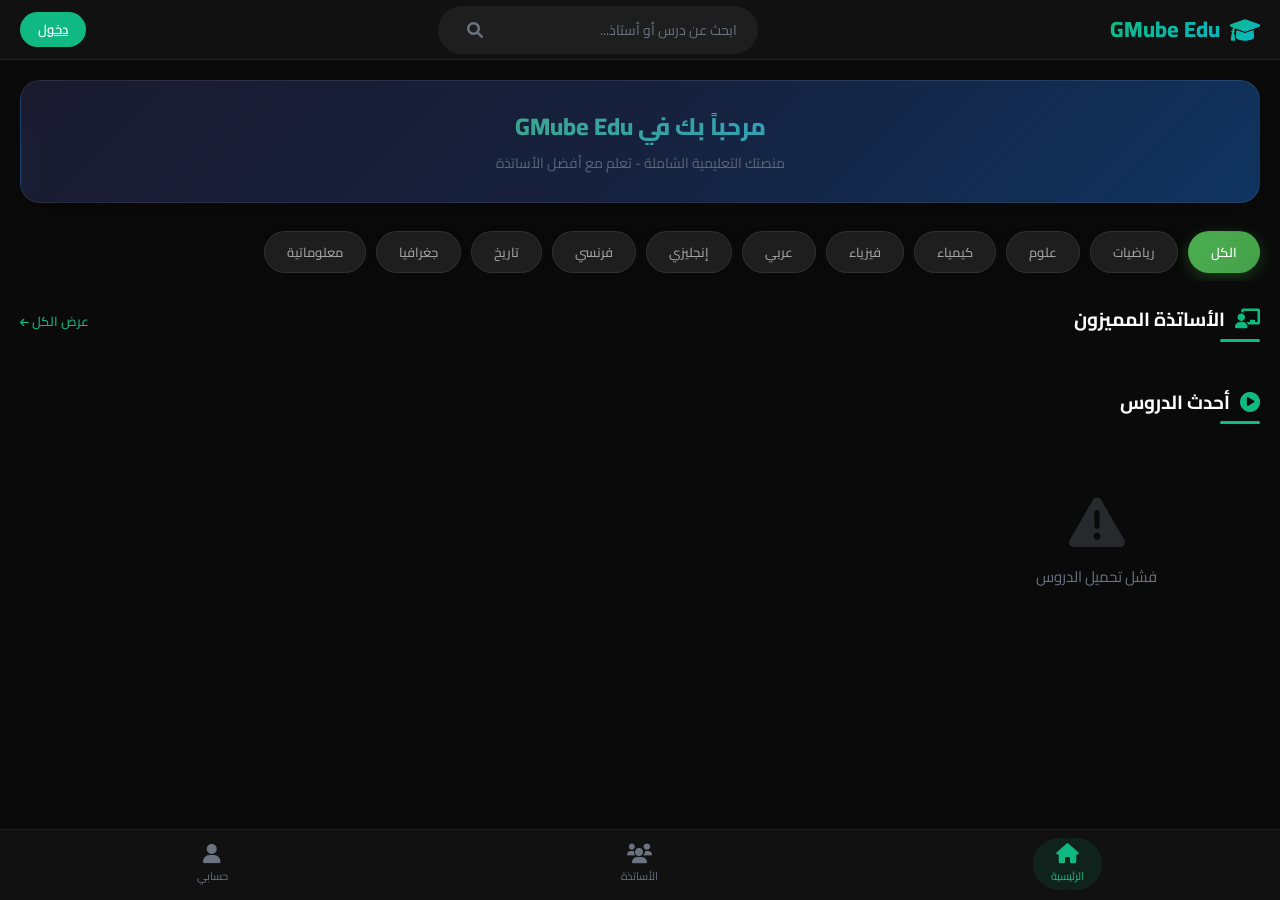
<file: index.html>
<!DOCTYPE html>
<html lang="ar" dir="rtl">
<head>
    <meta charset="UTF-8">
    <meta name="viewport" content="width=device-width, initial-scale=1.0">
    <title>GMube Edu - المنصة التعليمية</title>
    <link href="https://fonts.googleapis.com/css2?family=Cairo:wght@400;500;600;700;800&display=swap" rel="stylesheet">
    <link rel="stylesheet" href="https://cdnjs.cloudflare.com/ajax/libs/font-awesome/6.0.0/css/all.min.css">
    <link rel="stylesheet" href="css/style.css">
    <style>
        /* تصميم محسن وأنيق */
        .welcome {
            background: linear-gradient(135deg, #1a1a2e 0%, #16213e 50%, #0f3460 100%);
            border-radius: 20px;
            padding: 28px 24px;
            margin: 20px;
            text-align: center;
            position: relative;
            overflow: hidden;
            box-shadow: 0 8px 32px rgba(0,0,0,0.2);
            border: 1px solid rgba(255,255,255,0.08);
        }
        
        .welcome::before {
            content: '';
            position: absolute;
            top: -50%;
            right: -20%;
            width: 200px;
            height: 200px;
            background: radial-gradient(circle, rgba(76,175,80,0.1) 0%, transparent 70%);
            border-radius: 50%;
        }
        
        .welcome::after {
            content: '';
            position: absolute;
            bottom: -30%;
            left: -10%;
            width: 150px;
            height: 150px;
            background: radial-gradient(circle, rgba(33,150,243,0.1) 0%, transparent 70%);
            border-radius: 50%;
        }
        
        .welcome h1 {
            font-size: 24px;
            font-weight: 800;
            margin-bottom: 8px;
            background: linear-gradient(135deg, #4CAF50, #2196F3);
            -webkit-background-clip: text;
            -webkit-text-fill-color: transparent;
            background-clip: text;
            position: relative;
            z-index: 1;
        }
        
        .welcome p {
            color: var(--text-muted);
            font-size: 14px;
            position: relative;
            z-index: 1;
            opacity: 0.85;
        }
        
        .section {
            padding: 0 20px;
            margin-bottom: 28px;
        }
        
        .section-title {
            display: flex;
            justify-content: space-between;
            align-items: baseline;
            margin-bottom: 18px;
            position: relative;
        }
        
        .section-title::after {
            content: '';
            position: absolute;
            bottom: -8px;
            right: 0;
            width: 40px;
            height: 3px;
            background: var(--primary);
            border-radius: 3px;
        }
        
        .section-title h3 {
            font-size: 19px;
            font-weight: 700;
            display: flex;
            align-items: center;
            gap: 10px;
        }
        
        .section-title h3 i {
            color: var(--primary);
            font-size: 20px;
        }
        
        .section-title span, .section-title a {
            color: var(--primary);
            font-size: 13px;
            font-weight: 500;
            text-decoration: none;
            transition: 0.2s;
        }
        
        .section-title a:hover {
            color: #fff;
            text-decoration: underline;
        }
        
        /* بطاقات الفيديو - تصميم محسن */
        .videos-grid {
            display: grid;
            grid-template-columns: repeat(auto-fill, minmax(280px, 1fr));
            gap: 18px;
        }
        
        .video-card {
            background: var(--surface);
            border-radius: 14px;
            overflow: hidden;
            cursor: pointer;
            transition: all 0.3s cubic-bezier(0.4, 0, 0.2, 1);
            border: 1px solid rgba(255,255,255,0.06);
            box-shadow: 0 4px 12px rgba(0,0,0,0.15);
        }
        
        .video-card:hover {
            transform: translateY(-4px);
            border-color: rgba(76,175,80,0.3);
            box-shadow: 0 8px 24px rgba(76,175,80,0.15);
        }
        
        .video-thumb {
            width: 100%;
            height: 160px;
            background: linear-gradient(135deg, #1a1a2e 0%, #16213e 100%);
            display: flex;
            align-items: center;
            justify-content: center;
            position: relative;
            overflow: hidden;
        }
        
        .video-thumb img {
            width: 100%;
            height: 100%;
            object-fit: cover;
            transition: transform 0.3s ease;
        }
        
        .video-card:hover .video-thumb img {
            transform: scale(1.05);
        }
        
        .video-thumb > i {
            font-size: 44px;
            color: rgba(255,255,255,0.7);
            transition: 0.2s;
        }
        
        .video-thumb .play {
            position: absolute;
            inset: 0;
            display: flex;
            align-items: center;
            justify-content: center;
            background: rgba(0,0,0,0);
            transition: all 0.3s ease;
        }
        
        .video-card:hover .play {
            background: rgba(0,0,0,0.4);
        }
        
        .video-thumb .play i {
            font-size: 48px;
            opacity: 0;
            transform: scale(0.8);
            transition: all 0.3s ease;
            color: #fff;
            filter: drop-shadow(0 2px 8px rgba(0,0,0,0.5));
        }
        
        .video-card:hover .play i {
            opacity: 1;
            transform: scale(1);
        }
        
        .video-info {
            padding: 12px 14px 14px;
        }
        
        .video-title {
            font-size: 15px;
            font-weight: 600;
            margin-bottom: 8px;
            display: -webkit-box;
            -webkit-line-clamp: 2;
            -webkit-box-orient: vertical;
            overflow: hidden;
            line-height: 1.4;
            color: #e0e0e0;
        }
        
        .video-meta {
            display: flex;
            justify-content: space-between;
            font-size: 12px;
            color: var(--text-muted);
        }
        
        .video-meta span {
            display: flex;
            align-items: center;
            gap: 5px;
        }
        
        .video-meta span i {
            font-size: 13px;
            color: var(--primary);
        }
        
        /* قائمة الأساتذة */
        .teachers-scroll {
            display: flex;
            gap: 14px;
            overflow-x: auto;
            padding-bottom: 8px;
            scroll-behavior: smooth;
        }
        
        .teachers-scroll::-webkit-scrollbar {
            height: 4px;
        }
        
        .teachers-scroll::-webkit-scrollbar-track {
            background: transparent;
        }
        
        .teachers-scroll::-webkit-scrollbar-thumb {
            background: rgba(255,255,255,0.1);
            border-radius: 4px;
        }
        
        .teacher-item {
            background: var(--surface);
            border-radius: 16px;
            padding: 16px 20px;
            text-align: center;
            min-width: 110px;
            cursor: pointer;
            transition: all 0.3s ease;
            border: 1px solid rgba(255,255,255,0.06);
            box-shadow: 0 4px 12px rgba(0,0,0,0.1);
        }
        
        .teacher-item:hover {
            transform: translateY(-3px);
            border-color: rgba(76,175,80,0.3);
            box-shadow: 0 6px 20px rgba(76,175,80,0.12);
        }
        
        .teacher-item img {
            width: 56px;
            height: 56px;
            border-radius: 50%;
            object-fit: cover;
            margin-bottom: 10px;
            border: 2px solid rgba(76,175,80,0.3);
            transition: 0.3s;
        }
        
        .teacher-item:hover img {
            border-color: var(--primary);
            box-shadow: 0 0 15px rgba(76,175,80,0.3);
        }
        
        .teacher-item i {
            font-size: 44px;
            color: var(--primary);
            margin-bottom: 10px;
            display: block;
            transition: 0.3s;
        }
        
        .teacher-item:hover i {
            color: #66BB6A;
        }
        
        .teacher-name {
            font-size: 14px;
            font-weight: 600;
            color: #e0e0e0;
        }
        
        .teacher-subject {
            font-size: 11px;
            color: var(--text-muted);
            margin-top: 2px;
        }
        
        /* أزرار التصنيف */
        .categories {
            display: flex;
            gap: 10px;
            overflow-x: auto;
            padding: 8px 20px;
            margin-bottom: 24px;
        }
        
        .categories::-webkit-scrollbar {
            height: 0;
        }
        
        .cat-btn {
            background: var(--surface2);
            border: 1px solid rgba(255,255,255,0.08);
            color: var(--text-secondary);
            padding: 8px 22px;
            border-radius: 30px;
            cursor: pointer;
            font-family: 'Cairo', sans-serif;
            font-size: 13px;
            font-weight: 500;
            white-space: nowrap;
            transition: all 0.3s ease;
            box-shadow: 0 2px 8px rgba(0,0,0,0.1);
        }
        
        .cat-btn:hover {
            background: rgba(76,175,80,0.1);
            border-color: rgba(76,175,80,0.3);
            color: #fff;
        }
        
        .cat-btn.active {
            background: linear-gradient(135deg, #4CAF50, #45a049);
            color: #fff;
            border-color: transparent;
            box-shadow: 0 4px 15px rgba(76,175,80,0.3);
            font-weight: 600;
        }
        
        .empty-state {
            text-align: center;
            padding: 60px 20px;
            color: var(--text-muted);
        }
        
        .empty-state i {
            font-size: 56px;
            margin-bottom: 16px;
            opacity: 0.3;
            display: block;
        }
        
        .empty-state p {
            font-size: 15px;
        }
        
        /* تدرج لطيف على الصورة المصغرة عند عدم وجود صورة */
        .video-thumb .fa-play-circle {
            opacity: 0.6;
        }
        
        @media (max-width: 600px) {
            .videos-grid {
                grid-template-columns: 1fr;
                gap: 14px;
            }
            .section, .categories, .welcome {
                padding-left: 14px;
                padding-right: 14px;
            }
            .welcome {
                margin: 14px;
                padding: 22px 18px;
            }
            .welcome h1 {
                font-size: 20px;
            }
        }
    </style>
</head>
<body>
    <div class="top-bar">
        <a href="index.html" class="logo">
            <i class="fas fa-graduation-cap"></i>
            <span>GMube Edu</span>
        </a>
        <div class="search-bar">
            <input type="text" id="searchInput" placeholder="ابحث عن درس أو أستاذ...">
            <i class="fas fa-search"></i>
        </div>
        <div id="authButtons">
            <a href="login.html" class="btn btn-sm" id="loginBtn">دخول</a>
            <div id="userInfo" style="display:none; align-items:center; gap:8px;">
                <span id="userName" style="font-size:13px;"></span>
                <button onclick="logout()" class="btn btn-secondary btn-sm">خروج</button>
            </div>
        </div>
    </div>

    <div class="welcome">
        <h1>مرحباً بك في GMube Edu</h1>
        <p>منصتك التعليمية الشاملة - تعلم مع أفضل الأساتذة</p>
    </div>

    <div class="categories" id="categoriesBar"></div>

    <div class="section" id="teachersSection">
        <div class="section-title">
            <h3><i class="fas fa-chalkboard-teacher"></i> الأساتذة المميزون</h3>
            <a href="pages/teachers.html">عرض الكل <i class="fas fa-arrow-left" style="font-size:10px;"></i></a>
        </div>
        <div class="teachers-scroll" id="teachersScroll"></div>
    </div>

    <div class="section">
        <div class="section-title">
            <h3><i class="fas fa-play-circle"></i> أحدث الدروس</h3>
            <span id="videoCount"></span>
        </div>
        <div class="videos-grid" id="videosGrid"></div>
    </div>

    <div class="bottom-nav">
        <a href="index.html" class="nav-item active"><i class="fas fa-home"></i><span>الرئيسية</span></a>
        <a href="pages/teachers.html" class="nav-item"><i class="fas fa-users"></i><span>الأساتذة</span></a>
        <a href="login.html" class="nav-item" id="accountNav"><i class="fas fa-user"></i><span>حسابي</span></a>
    </div>

    <script src="js/config.js"></script>
    <script src="js/api.js"></script>
    <script src="js/auth.js"></script>
    <script src="js/error-handler.js"></script>
    <script>
        let currentCategory = 'الكل';
        let allVideos = [];
        let searchTimeout;
        
        document.addEventListener('DOMContentLoaded', function() {
            loadCategories();
            loadTeachers();
            loadVideos();
            checkAuth();
            
            document.getElementById('searchInput').addEventListener('input', function(e) {
                clearTimeout(searchTimeout);
                searchTimeout = setTimeout(() => filterVideos(e.target.value.toLowerCase()), 250);
            });
        });
        
        function checkAuth() {
            let session = getSession();
            if (session) {
                document.getElementById('loginBtn').style.display = 'none';
                document.getElementById('userInfo').style.display = 'flex';
                document.getElementById('userName').textContent = session.name;
                document.getElementById('accountNav').href = session.type === 'teacher' ? 'pages/teacher.html' : 'pages/profile.html';
            }
        }
        
        function loadCategories() {
            let container = document.getElementById('categoriesBar');
            CATEGORIES.forEach((cat, i) => {
                let btn = document.createElement('button');
                btn.textContent = cat;
                btn.className = 'cat-btn' + (i === 0 ? ' active' : '');
                btn.onclick = () => {
                    document.querySelectorAll('.cat-btn').forEach(b => b.classList.remove('active'));
                    btn.classList.add('active');
                    currentCategory = cat;
                    document.getElementById('searchInput').value = '';
                    filterVideos('');
                };
                container.appendChild(btn);
            });
        }
        
        function loadTeachers() {
            getTeachers().then(teachers => {
                let container = document.getElementById('teachersScroll');
                if (!teachers || !teachers.length) {
                    document.getElementById('teachersSection').style.display = 'none';
                    return;
                }
                container.innerHTML = '';
                teachers.slice(0, 8).forEach(t => {
                    let div = document.createElement('div');
                    div.className = 'teacher-item';
                    div.innerHTML = t.avatar ? 
                        `<img src="${t.avatar}" onerror="this.remove();this.nextElementSibling.style.display='block';">` : '';
                    div.innerHTML += t.avatar ? '' : '<i class="fas fa-user-circle"></i>';
                    div.innerHTML += `<div class="teacher-name">${escapeHtml(t.name)}</div>
                                     <div class="teacher-subject">${escapeHtml(t.subject)}</div>`;
                    div.onclick = () => location.href = 'pages/channel.html?id=' + t.user_id;
                    container.appendChild(div);
                });
            }).catch(() => {});
        }
        
        function loadVideos() {
            document.getElementById('videosGrid').innerHTML = '<div class="empty-state"><i class="fas fa-spinner fa-spin"></i><p>جاري تحميل الدروس...</p></div>';
            
            getVideos('الكل').then(videos => {
                allVideos = videos || [];
                renderVideos(allVideos);
                document.getElementById('videoCount').textContent = allVideos.length + ' درس';
            }).catch(() => {
                document.getElementById('videosGrid').innerHTML = '<div class="empty-state"><i class="fas fa-exclamation-triangle"></i><p>فشل تحميل الدروس</p></div>';
            });
        }
        
        function renderVideos(videos) {
            let container = document.getElementById('videosGrid');
            if (!videos.length) {
                container.innerHTML = '<div class="empty-state"><i class="fas fa-video-slash"></i><p>لا توجد دروس متاحة</p></div>';
                return;
            }
            
            container.innerHTML = '';
            videos.forEach(v => {
                let card = document.createElement('div');
                card.className = 'video-card';
                card.innerHTML = `
                    <div class="video-thumb">
                        ${v.thumbnail ? `<img src="${v.thumbnail}" onerror="this.remove();this.nextElementSibling.style.display='flex';">` : ''}
                        ${!v.thumbnail ? '<i class="fas fa-play-circle"></i>' : ''}
                        <div class="play"><i class="fas fa-play"></i></div>
                        ${v.grade ? `<span style="position:absolute;bottom:8px;right:8px;background:rgba(0,0,0,0.75);padding:3px 10px;border-radius:6px;font-size:11px;font-weight:500;">${escapeHtml(v.grade)}</span>` : ''}
                    </div>
                    <div class="video-info">
                        <div class="video-title">${escapeHtml(v.title || 'بدون عنوان')}</div>
                        <div class="video-meta">
                            <span><i class="fas fa-user"></i> ${escapeHtml(v.user_name || '')}</span>
                            <span><i class="fas fa-eye"></i> ${formatNumber(v.views || 0)}</span>
                        </div>
                    </div>
                `;
                card.onclick = () => location.href = 'pages/watch.html?id=' + v.id;
                container.appendChild(card);
            });
        }
        
        function filterVideos(term) {
            let filtered = allVideos.filter(v => currentCategory === 'الكل' || v.category === currentCategory);
            if (term) {
                filtered = filtered.filter(v => 
                    (v.title || '').toLowerCase().includes(term) ||
                    (v.user_name || '').toLowerCase().includes(term)
                );
            }
            renderVideos(filtered);
            document.getElementById('videoCount').textContent = filtered.length + ' درس';
        }
        
        function escapeHtml(str) {
            if (!str) return '';
            let div = document.createElement('div');
            div.textContent = str;
            return div.innerHTML;
        }
        
        function formatNumber(n) {
            if (n >= 1000000) return (n/1000000).toFixed(1) + 'M';
            if (n >= 1000) return (n/1000).toFixed(1) + 'K';
            return n.toString();
        }
        
        function logout() {
            localStorage.removeItem('gmube_edu_session');
            location.href = 'index.html';
        }
    </script>
</body>
</html>
</file>
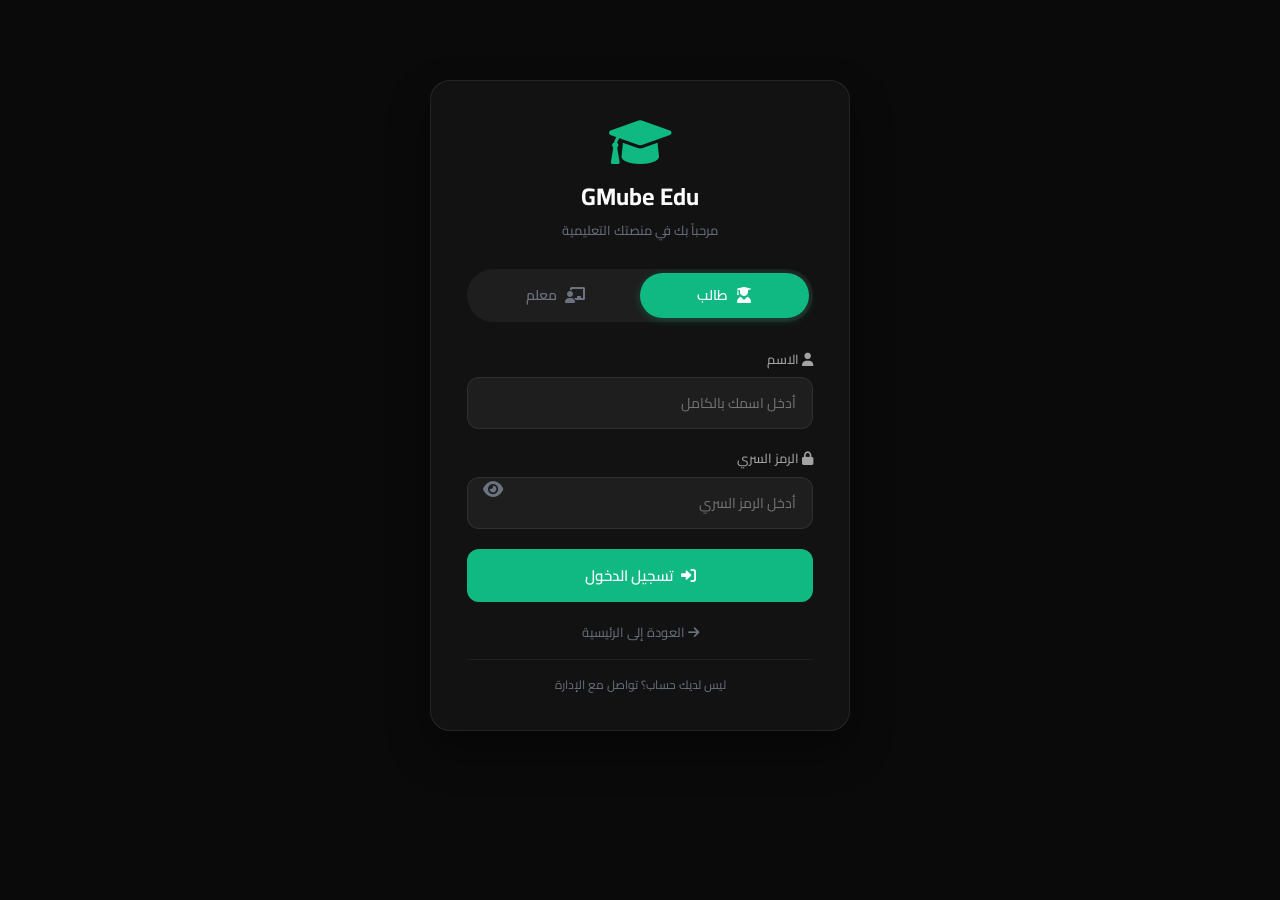
<file: login.html>
<!DOCTYPE html>
<html lang="ar" dir="rtl">
<head>
    <meta charset="UTF-8">
    <meta name="viewport" content="width=device-width, initial-scale=1.0">
    <title>GMube Edu - تسجيل الدخول</title>
    <link href="https://fonts.googleapis.com/css2?family=Cairo:wght@400;500;600;700;800&display=swap" rel="stylesheet">
    <link rel="stylesheet" href="https://cdnjs.cloudflare.com/ajax/libs/font-awesome/6.0.0/css/all.min.css">
    <link rel="stylesheet" href="css/style.css">
</head>
<body>
    <div class="page-container">
        <div class="login-container">
            <div class="logo-section">
                <i class="fas fa-graduation-cap"></i>
                <h2>GMube Edu</h2>
                <p>مرحباً بك في منصتك التعليمية</p>
            </div>
            
            <div class="login-tabs">
                <div class="login-tab active" data-type="student" onclick="switchTab('student',this)">
                    <i class="fas fa-user-graduate"></i> طالب
                </div>
                <div class="login-tab" data-type="teacher" onclick="switchTab('teacher',this)">
                    <i class="fas fa-chalkboard-user"></i> معلم
                </div>
            </div>
            
            <div class="form-group">
                <label><i class="fas fa-user"></i> الاسم</label>
                <input type="text" id="name" placeholder="أدخل اسمك بالكامل">
            </div>
            
            <div class="form-group password-group">
                <label><i class="fas fa-lock"></i> الرمز السري</label>
                <input type="password" id="secret" placeholder="أدخل الرمز السري">
                <i class="fas fa-eye password-toggle" onclick="togglePass()"></i>
            </div>
            
            <button class="btn" onclick="handleLogin()" id="loginBtn">
                <i class="fas fa-sign-in-alt"></i> تسجيل الدخول
            </button>
            
            <div id="error" class="alert alert-error" style="display:none; margin-top: 16px;"></div>
            
            <div style="text-align: center; margin-top: 20px;">
                <a href="index.html" style="color: var(--text-muted); text-decoration: none; font-size: 13px;">
                    <i class="fas fa-arrow-right"></i> العودة إلى الرئيسية
                </a>
            </div>
            
            <div style="text-align: center; margin-top: 16px; padding-top: 16px; border-top: 1px solid rgba(255,255,255,0.06);">
                <p style="font-size: 12px; color: var(--text-muted);">ليس لديك حساب؟ تواصل مع الإدارة</p>
            </div>
        </div>
    </div>

    <script src="js/config.js"></script>
    <script src="js/api.js"></script>
    <script src="js/auth.js"></script>
    <script src="js/error-handler.js"></script>
    <script>
        let loginType = 'student';
        
        if (getSession()) {
            location.href = getSession().type === 'teacher' ? 'pages/teacher.html' : 'index.html';
        }
        
        function switchTab(type, btn) {
            loginType = type;
            document.querySelectorAll('.login-tab').forEach(b => b.classList.remove('active'));
            btn.classList.add('active');
            hideError();
        }
        
        function togglePass() {
            let input = document.getElementById('secret');
            let icon = document.querySelector('.password-toggle');
            if (input.type === 'password') {
                input.type = 'text';
                icon.classList.replace('fa-eye', 'fa-eye-slash');
            } else {
                input.type = 'password';
                icon.classList.replace('fa-eye-slash', 'fa-eye');
            }
        }
        
        function showError(msg) {
            let el = document.getElementById('error');
            el.textContent = msg;
            el.style.display = 'flex';
        }
        
        function hideError() {
            document.getElementById('error').style.display = 'none';
        }
        
        async function handleLogin() {
            let name = document.getElementById('name').value.trim();
            let secret = document.getElementById('secret').value.trim();
            
            hideError();
            
            if (!name) { showError('الرجاء إدخال الاسم'); return; }
            if (!secret) { showError('الرجاء إدخال الرمز السري'); return; }
            
            let btn = document.getElementById('loginBtn');
            btn.disabled = true;
            btn.innerHTML = '<i class="fas fa-spinner fa-spin"></i> جاري التحقق...';
            
            try {
                let session = await login(loginType, name, secret);
                location.href = session.type === 'teacher' ? 'pages/teacher.html' : 'index.html';
            } catch(e) {
                showError(e.message || 'بيانات الدخول غير صحيحة');
                btn.disabled = false;
                btn.innerHTML = '<i class="fas fa-sign-in-alt"></i> تسجيل الدخول';
            }
        }
        
        document.addEventListener('keypress', function(e) {
            if (e.key === 'Enter') handleLogin();
        });
    </script>
</body>
</html>
</file>
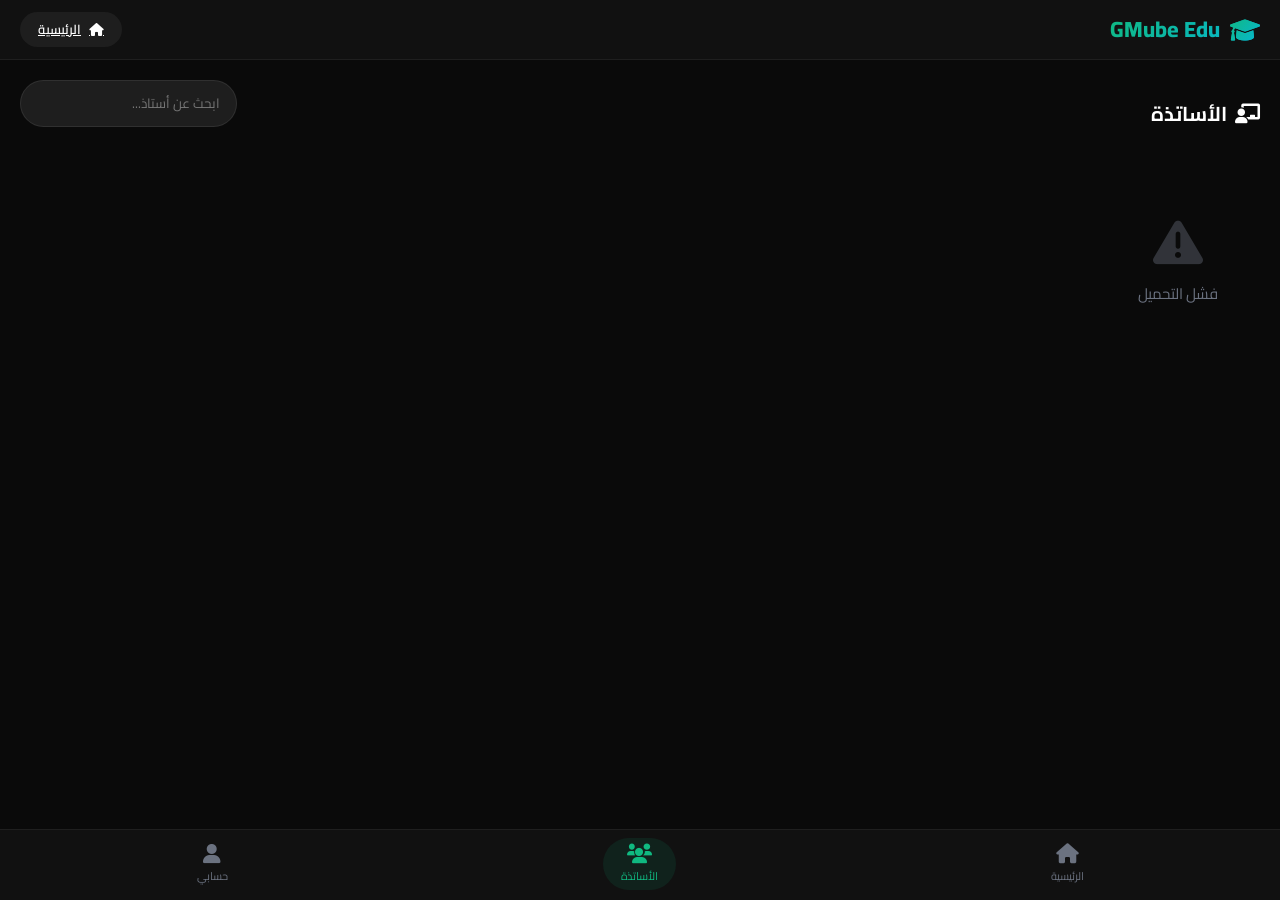
<file: pages/channel.html>
<!DOCTYPE html>
<html lang="ar" dir="rtl">
<head>
    <meta charset="UTF-8">
    <meta name="viewport" content="width=device-width, initial-scale=1.0">
    <title>GMube Edu - قناة الأستاذ</title>
    <link href="https://fonts.googleapis.com/css2?family=Cairo:wght@400;500;600;700;800&display=swap" rel="stylesheet">
    <link rel="stylesheet" href="https://cdnjs.cloudflare.com/ajax/libs/font-awesome/6.0.0/css/all.min.css">
    <link rel="stylesheet" href="../css/style.css">
    <style>
        .channel-header {
            background: var(--surface);
            border-radius: 16px;
            overflow: hidden;
            margin-bottom: 20px;
        }
        
        .channel-cover {
            height: 120px;
            background: linear-gradient(135deg, #1a1a2e, #16213e);
            position: relative;
        }
        
        .channel-cover img {
            width: 100%;
            height: 100%;
            object-fit: cover;
        }
        
        .channel-info {
            display: flex;
            align-items: center;
            gap: 16px;
            padding: 0 20px 20px;
            margin-top: -40px;
            position: relative;
        }
        
        .channel-avatar {
            width: 80px;
            height: 80px;
            border-radius: 50%;
            border: 3px solid var(--surface);
            overflow: hidden;
            background: var(--primary);
            display: flex;
            align-items: center;
            justify-content: center;
            flex-shrink: 0;
        }
        
        .channel-avatar img {
            width: 100%;
            height: 100%;
            object-fit: cover;
        }
        
        .channel-avatar i {
            font-size: 40px;
            color: #fff;
        }
        
        .channel-details h2 {
            font-size: 20px;
            font-weight: 700;
            margin-bottom: 4px;
        }
        
        .channel-details .subject {
            font-size: 13px;
            color: var(--text-secondary);
            margin-bottom: 8px;
        }
        
        .channel-stats {
            display: flex;
            gap: 12px;
            font-size: 12px;
            color: var(--text-muted);
        }
        
        .sort-bar {
            display: flex;
            gap: 8px;
            margin-bottom: 16px;
        }
        
        .sort-btn {
            background: var(--surface2);
            border: none;
            color: var(--text-secondary);
            padding: 6px 16px;
            border-radius: 30px;
            cursor: pointer;
            font-family: 'Cairo', sans-serif;
            font-size: 13px;
            transition: 0.2s;
        }
        
        .sort-btn.active {
            background: var(--primary);
            color: #fff;
        }
        
        @media (max-width: 600px) {
            .channel-info {
                padding: 0 12px 12px;
                margin-top: -32px;
            }
            .channel-avatar {
                width: 64px;
                height: 64px;
            }
            .channel-avatar i {
                font-size: 32px;
            }
            .channel-details h2 {
                font-size: 18px;
            }
        }
    </style>
</head>
<body>
    <div class="top-bar">
        <a href="../index.html" class="logo">
            <i class="fas fa-graduation-cap"></i>
            <span>GMube Edu</span>
        </a>
        <div>
            <a href="teachers.html" class="btn btn-secondary btn-sm"><i class="fas fa-users"></i> الأساتذة</a>
            <a href="../index.html" class="btn btn-secondary btn-sm"><i class="fas fa-home"></i> الرئيسية</a>
        </div>
    </div>

    <div class="page-container">
        <div class="channel-header" id="channelHeader"></div>
        
        <div class="sort-bar">
            <button class="sort-btn active" onclick="sortVideos('newest',this)">الأحدث</button>
            <button class="sort-btn" onclick="sortVideos('popular',this)">الأكثر مشاهدة</button>
        </div>
        
        <div class="videos-grid" id="videosGrid"></div>
        <div id="emptyVideos" class="empty-state" style="display:none;"><i class="fas fa-video-slash"></i><p>لا توجد دروس</p></div>
    </div>

    <div class="bottom-nav">
        <a href="../index.html" class="nav-item"><i class="fas fa-home"></i><span>الرئيسية</span></a>
        <a href="teachers.html" class="nav-item active"><i class="fas fa-users"></i><span>الأساتذة</span></a>
        <a href="../login.html" class="nav-item" id="accountNav"><i class="fas fa-user"></i><span>حسابي</span></a>
    </div>

    <script src="../js/config.js"></script>
    <script src="../js/api.js"></script>
    <script src="../js/auth.js"></script>
    <script src="../js/error-handler.js"></script>
    <script>
        let teacher = null;
        let allVideos = [];
        let currentSort = 'newest';
        
        document.addEventListener('DOMContentLoaded', function() {
            checkAuth();
            let id = new URLSearchParams(location.search).get('id');
            if (id) loadChannel(id);
            else location.href = 'teachers.html';
        });
        
        function checkAuth() {
            let session = getSession();
            if (session) {
                document.getElementById('accountNav').href = session.type === 'teacher' ? 'teacher.html' : 'profile.html';
            }
        }
        
        function loadChannel(teacherId) {
            api('teachers?user_id=eq.' + teacherId).then(teachers => {
                if (!teachers || !teachers.length) return;
                teacher = teachers[0];
                
                api('videos?user_id=eq.' + teacherId + '&order=created_at.desc').then(videos => {
                    allVideos = videos || [];
                    renderChannel();
                    renderVideos(allVideos);
                });
            });
        }
        
        function renderChannel() {
            let coverHtml = teacher.cover 
                ? `<img src="${teacher.cover}" onerror="this.remove()">`
                : '';
            
            let avatarHtml = teacher.avatar
                ? `<img src="${teacher.avatar}" onerror="this.remove();this.parentElement.innerHTML='<i class=\'fas fa-user-circle\'></i>'">`
                : '<i class="fas fa-user-circle"></i>';
            
            let totalViews = 0;
            allVideos.forEach(v => totalViews += v.views || 0);
            
            document.getElementById('channelHeader').innerHTML = `
                <div class="channel-cover">${coverHtml}</div>
                <div class="channel-info">
                    <div class="channel-avatar">${avatarHtml}</div>
                    <div class="channel-details">
                        <h2>${escapeHtml(teacher.name)}</h2>
                        <div class="subject"><i class="fas fa-book"></i> ${escapeHtml(teacher.subject)}</div>
                        <div class="channel-stats">
                            <span><i class="fas fa-video"></i> ${allVideos.length} درس</span>
                            <span><i class="fas fa-eye"></i> ${formatNumber(totalViews)} مشاهدة</span>
                        </div>
                    </div>
                </div>
            `;
        }
        
        function renderVideos(videos) {
            let grid = document.getElementById('videosGrid');
            let empty = document.getElementById('emptyVideos');
            
            if (!videos.length) {
                grid.innerHTML = '';
                grid.style.display = 'none';
                empty.style.display = 'block';
                return;
            }
            
            grid.style.display = 'grid';
            empty.style.display = 'none';
            grid.innerHTML = '';
            
            videos.forEach(v => {
                let card = document.createElement('div');
                card.className = 'video-card';
                card.innerHTML = `
                    <div class="video-thumbnail">
                        ${v.thumbnail ? `<img src="${v.thumbnail}" onerror="this.remove();this.parentElement.style.background='linear-gradient(135deg, #1a1a2e, #16213e)'">` : ''}
                        ${!v.thumbnail ? '<i class="fas fa-play-circle"></i>' : ''}
                        <div class="play-overlay"><i class="fas fa-play"></i></div>
                    </div>
                    <div class="video-info">
                        <div class="video-title">${escapeHtml(v.title || 'بدون عنوان')}</div>
                        <div class="video-meta">
                            <span><i class="fas fa-tag"></i> ${escapeHtml(v.category)}</span>
                            <span><i class="fas fa-eye"></i> ${formatNumber(v.views || 0)}</span>
                        </div>
                    </div>
                `;
                card.onclick = () => location.href = 'watch.html?id=' + v.id;
                grid.appendChild(card);
            });
        }
        
        function sortVideos(type, btn) {
            currentSort = type;
            document.querySelectorAll('.sort-btn').forEach(b => b.classList.remove('active'));
            btn.classList.add('active');
            
            let sorted = [...allVideos];
            if (type === 'popular') {
                sorted.sort((a, b) => (b.views || 0) - (a.views || 0));
            } else {
                sorted.sort((a, b) => new Date(b.created_at) - new Date(a.created_at));
            }
            renderVideos(sorted);
        }
        
        function escapeHtml(str) {
            if (!str) return '';
            let div = document.createElement('div');
            div.textContent = str;
            return div.innerHTML;
        }
        
        function formatNumber(n) {
            if (n >= 1000000) return (n/1000000).toFixed(1) + 'M';
            if (n >= 1000) return (n/1000).toFixed(1) + 'K';
            return n.toString();
        }
    </script>
</body>
</html>
</file>
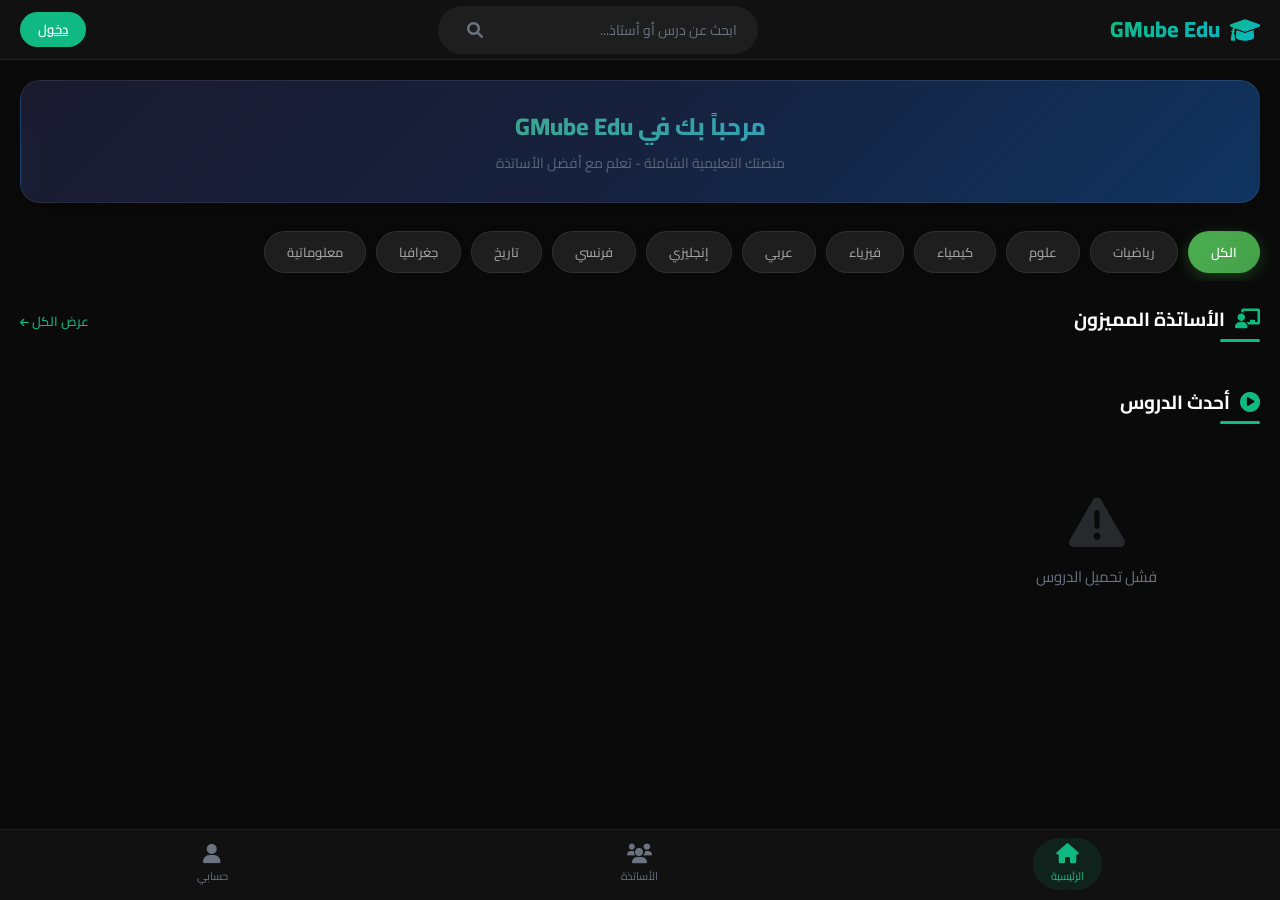
<file: pages/playlist.html>
<!DOCTYPE html>
<html lang="ar" dir="rtl">
<head>
    <meta charset="UTF-8">
    <meta name="viewport" content="width=device-width, initial-scale=1.0">
    <title>GMube Edu - قائمة التشغيل</title>
    <link href="https://fonts.googleapis.com/css2?family=Cairo:wght@400;500;600;700;800&display=swap" rel="stylesheet">
    <link rel="stylesheet" href="https://cdnjs.cloudflare.com/ajax/libs/font-awesome/6.0.0/css/all.min.css">
    <link rel="stylesheet" href="../css/style.css">
    <style>
        .playlist-hero {
            background: var(--surface);
            border-radius: var(--radius);
            padding: 20px;
            margin-bottom: 16px;
            display: flex;
            align-items: center;
            gap: 16px;
            border: 1px solid rgba(255,255,255,0.04);
        }
        
        .playlist-hero .icon {
            width: 64px;
            height: 64px;
            background: linear-gradient(135deg, var(--primary-dark), var(--primary));
            border-radius: var(--radius-sm);
            display: flex;
            align-items: center;
            justify-content: center;
            flex-shrink: 0;
        }
        
        .playlist-hero .icon i {
            font-size: 28px;
            color: #fff;
        }
        
        .playlist-hero .info h2 {
            font-size: 18px;
            font-weight: 700;
            margin-bottom: 4px;
        }
        
        .playlist-hero .info .meta {
            font-size: 12px;
            color: var(--text-muted);
            display: flex;
            gap: 12px;
            flex-wrap: wrap;
        }
        
        .playlist-actions {
            display: flex;
            gap: 8px;
            margin-bottom: 16px;
        }
        
        .video-list-item {
            display: flex;
            align-items: center;
            gap: 12px;
            background: var(--surface);
            padding: 10px 12px;
            border-radius: var(--radius-sm);
            margin-bottom: 4px;
            cursor: pointer;
            transition: var(--transition);
            border: 1px solid rgba(255,255,255,0.03);
        }
        
        .video-list-item:hover {
            background: var(--surface2);
        }
        
        .video-list-item .num {
            font-size: 14px;
            font-weight: 700;
            color: var(--text-muted);
            min-width: 24px;
            text-align: center;
        }
        
        .video-list-item .thumb {
            width: 100px;
            height: 56px;
            border-radius: 6px;
            overflow: hidden;
            flex-shrink: 0;
            background: var(--surface2);
            display: flex;
            align-items: center;
            justify-content: center;
        }
        
        .video-list-item .thumb img {
            width: 100%;
            height: 100%;
            object-fit: cover;
        }
        
        .video-list-item .info {
            flex: 1;
            min-width: 0;
        }
        
        .video-list-item .title {
            font-size: 13px;
            font-weight: 600;
            white-space: nowrap;
            overflow: hidden;
            text-overflow: ellipsis;
            margin-bottom: 4px;
        }
        
        .video-list-item .sub {
            font-size: 11px;
            color: var(--text-muted);
            display: flex;
            gap: 10px;
        }
        
        .view-toggle {
            display: flex;
            gap: 4px;
            background: var(--surface2);
            border-radius: 20px;
            padding: 2px;
        }
        
        .view-toggle button {
            padding: 5px 12px;
            border-radius: 18px;
            border: none;
            background: transparent;
            color: var(--text-muted);
            cursor: pointer;
            font-family: 'Cairo', sans-serif;
            font-size: 12px;
            transition: var(--transition);
        }
        
        .view-toggle button.active {
            background: var(--primary);
            color: #fff;
        }
        
        @media (max-width: 768px) {
            .playlist-hero { flex-direction: column; text-align: center; }
            .video-list-item .thumb { width: 80px; height: 45px; }
        }
    </style>
</head>
<body>
    <div class="top-bar">
        <a href="../index.html" class="logo">
            <i class="fas fa-graduation-cap"></i>
            <span>GMube Edu</span>
        </a>
        <div>
            <button onclick="history.back()" class="btn btn-secondary btn-sm">
                <i class="fas fa-arrow-right"></i> رجوع
            </button>
        </div>
    </div>

    <div class="page-container">
        <div id="playlistHero"></div>
        <div id="playlistActions" class="playlist-actions" style="display:none;"></div>
        
        <div style="display:flex;justify-content:space-between;align-items:center;margin-bottom:12px;">
            <h3 style="font-size:15px;font-weight:700;"><i class="fas fa-list-ol" style="color:var(--primary);"></i> الفيديوهات <span id="count" style="font-size:12px;color:var(--text-muted);"></span></h3>
            <div class="view-toggle">
                <button class="active" onclick="setView('list',this)"><i class="fas fa-list"></i></button>
                <button onclick="setView('grid',this)"><i class="fas fa-th"></i></button>
            </div>
        </div>
        
        <div id="listView"></div>
        <div class="videos-grid" id="gridView" style="display:none;"></div>
        <div id="empty" class="empty-state" style="display:none;"><i class="fas fa-video-slash"></i><p>لا توجد فيديوهات</p></div>
    </div>

    <div class="bottom-nav">
        <a href="../index.html" class="nav-item"><i class="fas fa-home"></i><span>الرئيسية</span></a>
        <a href="teachers.html" class="nav-item"><i class="fas fa-users"></i><span>الأساتذة</span></a>
        <a href="../login.html" class="nav-item" id="accountNav"><i class="fas fa-user"></i><span>حسابي</span></a>
    </div>

    <script src="../js/config.js"></script>
    <script src="../js/api.js"></script>
    <script src="../js/auth.js"></script>
    <script src="../js/error-handler.js"></script>
    <script>
        var playlist = null;
        var videos = [];
        var view = 'list';
        var session = getSession();
        
        document.addEventListener('DOMContentLoaded', function() {
            updateAccountNav();
            var id = new URLSearchParams(window.location.search).get('id');
            if (id) loadPlaylist(id);
            else location.href = '../index.html';
        });
        
        function updateAccountNav() {
            if (session) {
                document.getElementById('accountNav').href = session.type === 'teacher' ? 'teacher.html' : 'profile.html';
            }
        }
        
        function loadPlaylist(id) {
            api('playlists?id=eq.' + id).then(function(p) {
                if (!p || !p.length) return;
                playlist = p[0];
                
                api('videos?playlist_id=eq.' + id + '&order=created_at.asc').then(function(v) {
                    videos = v || [];
                    renderPlaylist();
                });
            });
        }
        
        function renderPlaylist() {
            document.getElementById('playlistHero').innerHTML = 
                '<div class="icon"><i class="fas fa-list"></i></div>' +
                '<div class="info">' +
                    '<h2>' + esc(playlist.name) + '</h2>' +
                    '<div class="meta">' +
                        '<span><i class="fas fa-user-circle"></i> ' + esc(playlist.teacher_name) + '</span>' +
                        '<span><i class="fas fa-book"></i> ' + esc(playlist.subject) + '</span>' +
                        '<span><i class="fas fa-video"></i> ' + videos.length + ' فيديو</span>' +
                    '</div>' +
                '</div>';
            
            if (videos.length) {
                document.getElementById('playlistActions').style.display = 'flex';
                document.getElementById('playlistActions').innerHTML = 
                    '<button class="btn btn-sm" onclick="playAll()"><i class="fas fa-play"></i> تشغيل الكل</button>' +
                    '<button class="btn btn-secondary btn-sm" onclick="shufflePlay()"><i class="fas fa-random"></i> عشوائي</button>' +
                    '<button class="btn btn-secondary btn-sm" onclick="share()"><i class="fas fa-share"></i> مشاركة</button>';
            }
            
            document.getElementById('count').textContent = '(' + videos.length + ')';
            
            if (!videos.length) {
                document.getElementById('empty').style.display = 'block';
                return;
            }
            
            renderView();
        }
        
        function renderView() {
            if (view === 'list') renderList();
            else renderGrid();
        }
        
        function renderList() {
            document.getElementById('listView').style.display = 'block';
            document.getElementById('gridView').style.display = 'none';
            
            var container = document.getElementById('listView');
            container.innerHTML = '';
            
            videos.forEach(function(v, i) {
                var div = document.createElement('div');
                div.className = 'video-list-item';
                
                var thumb = v.thumbnail
                    ? '<img src="' + v.thumbnail + '" alt="" onerror="this.style.display=\'none\';this.nextElementSibling.style.display=\'block\';">' +
                      '<i class="fas fa-play" style="display:none;"></i>'
                    : '<i class="fas fa-play"></i>';
                
                div.innerHTML = 
                    '<span class="num">' + (i + 1) + '</span>' +
                    '<div class="thumb">' + thumb + '</div>' +
                    '<div class="info">' +
                        '<div class="title">' + esc(v.title) + '</div>' +
                        '<div class="sub">' +
                            '<span><i class="fas fa-eye"></i> ' + fmt(v.views) + '</span>' +
                            '<span><i class="fas fa-star" style="color:var(--warning);"></i> ' + (v.avg_rating||0).toFixed(1) + '</span>' +
                        '</div>' +
                    '</div>' +
                    '<i class="fas fa-chevron-left" style="color:var(--text-muted);font-size:12px;"></i>';
                
                div.onclick = function() { location.href = 'watch.html?id=' + v.id; };
                container.appendChild(div);
            });
        }
        
        function renderGrid() {
            document.getElementById('listView').style.display = 'none';
            document.getElementById('gridView').style.display = 'grid';
            
            var container = document.getElementById('gridView');
            container.innerHTML = '';
            
            videos.forEach(function(v, i) {
                var card = document.createElement('div');
                card.className = 'video-card fade-in';
                
                var thumb = v.thumbnail
                    ? '<img src="' + v.thumbnail + '" alt="" onerror="this.parentElement.style.background=\'linear-gradient(135deg, var(--primary-dark), var(--primary))\';this.style.display=\'none\';">'
                    : '';
                
                card.innerHTML = 
                    '<div class="video-thumbnail" style="' + (!v.thumbnail ? 'background:linear-gradient(135deg, var(--primary-dark), var(--primary));' : '') + 'display:flex;align-items:center;justify-content:center;">' +
                        thumb +
                        (!v.thumbnail ? '<i class="fas fa-play-circle" style="font-size:40px;color:#fff;opacity:0.7;"></i>' : '') +
                        '<span style="position:absolute;top:8px;right:8px;background:rgba(0,0,0,0.7);padding:2px 8px;border-radius:4px;font-size:11px;">' + (i+1) + '</span>' +
                        '<div class="play-overlay"><i class="fas fa-play"></i></div>' +
                    '</div>' +
                    '<div class="video-info">' +
                        '<div class="video-title">' + esc(v.title) + '</div>' +
                        '<div class="video-meta">' +
                            '<span><i class="fas fa-tag"></i> ' + esc(v.category) + '</span>' +
                            '<span><i class="fas fa-eye"></i> ' + fmt(v.views) + '</span>' +
                        '</div>' +
                    '</div>';
                
                card.onclick = function() { location.href = 'watch.html?id=' + v.id; };
                container.appendChild(card);
            });
        }
        
        function setView(v, btn) {
            view = v;
            document.querySelectorAll('.view-toggle button').forEach(function(b) { b.classList.remove('active'); });
            btn.classList.add('active');
            renderView();
        }
        
        function playAll() { if (videos.length) location.href = 'watch.html?id=' + videos[0].id; }
        function shufflePlay() { if (videos.length) location.href = 'watch.html?id=' + videos[Math.floor(Math.random() * videos.length)].id; }
        function share() {
            var url = location.href;
            if (navigator.share) navigator.share({ title: playlist.name, url: url }).catch(function() {});
            else navigator.clipboard.writeText(url).then(function() { alert('تم نسخ الرابط'); });
        }
        
        function esc(t) { if (!t) return ''; var d = document.createElement('div'); d.textContent = t; return d.innerHTML; }
        function fmt(n) { if (n >= 1000000) return (n/1000000).toFixed(1) + 'M'; if (n >= 1000) return (n/1000).toFixed(1) + 'K'; return n.toString(); }
    </script>
</body>
</html>
</file>
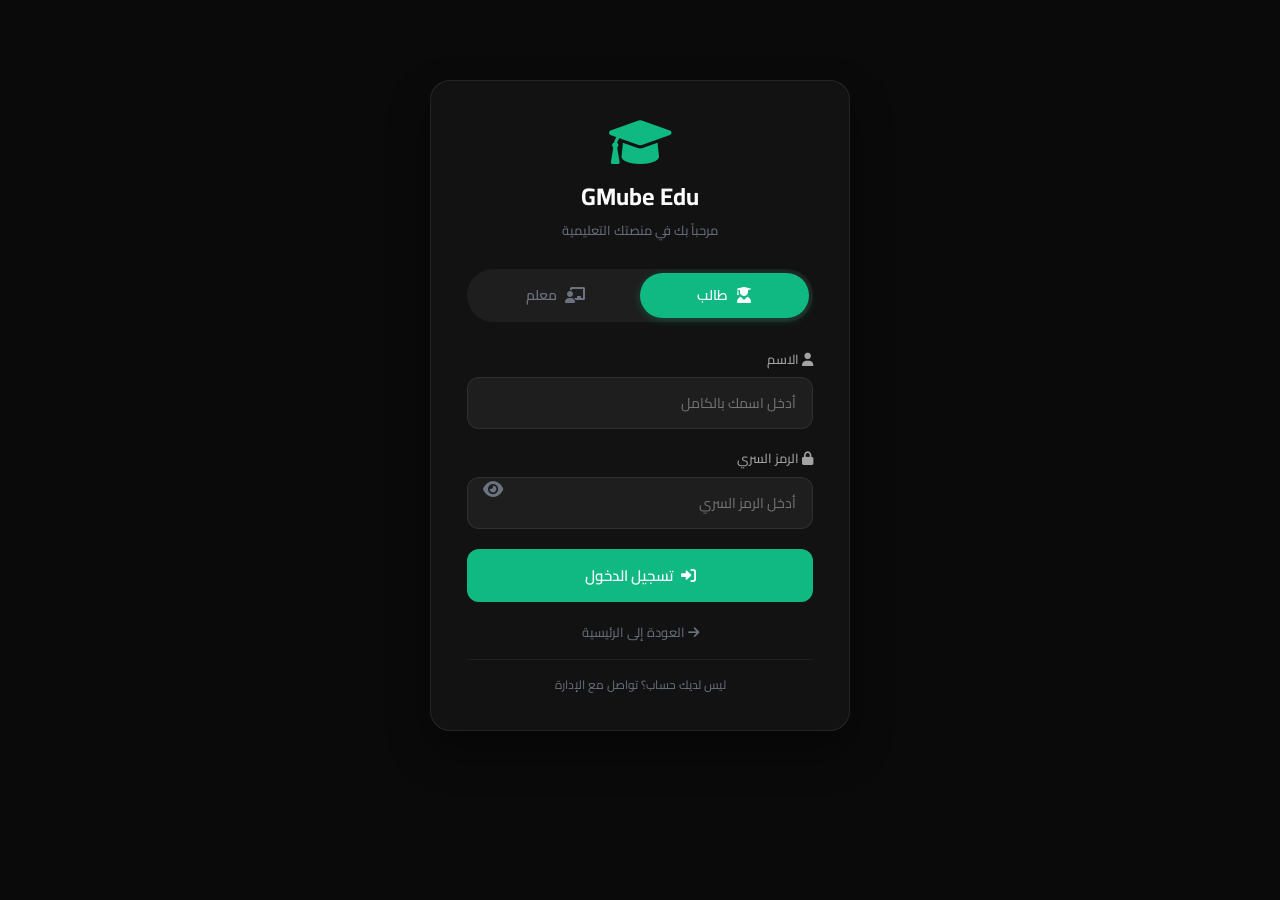
<file: pages/profile.html>
<!DOCTYPE html>
<html lang="ar" dir="rtl">
<head>
    <meta charset="UTF-8">
    <meta name="viewport" content="width=device-width, initial-scale=1.0">
    <title>GMube Edu - حسابي</title>
    <link href="https://fonts.googleapis.com/css2?family=Cairo:wght@400;500;600;700;800&display=swap" rel="stylesheet">
    <link rel="stylesheet" href="https://cdnjs.cloudflare.com/ajax/libs/font-awesome/6.0.0/css/all.min.css">
    <link rel="stylesheet" href="../css/style.css">
    <style>
        .profile-card {
            background: var(--surface);
            border-radius: 16px;
            padding: 24px;
            text-align: center;
            margin-bottom: 20px;
        }
        
        .profile-avatar {
            width: 80px;
            height: 80px;
            margin: 0 auto 12px;
            border-radius: 50%;
            background: var(--primary);
            display: flex;
            align-items: center;
            justify-content: center;
        }
        
        .profile-avatar i {
            font-size: 44px;
            color: #fff;
        }
        
        .profile-name {
            font-size: 20px;
            font-weight: 700;
            margin-bottom: 4px;
        }
        
        .profile-role {
            color: var(--primary);
            font-size: 13px;
            margin-bottom: 4px;
        }
        
        .profile-detail {
            color: var(--text-muted);
            font-size: 13px;
        }
        
        .info-card {
            background: var(--surface);
            border-radius: 12px;
            padding: 16px;
            margin-bottom: 16px;
        }
        
        .info-card h3 {
            font-size: 16px;
            margin-bottom: 12px;
            display: flex;
            align-items: center;
            gap: 8px;
        }
        
        .saved-item {
            display: flex;
            justify-content: space-between;
            align-items: center;
            padding: 10px;
            background: var(--surface2);
            border-radius: 10px;
            margin-bottom: 8px;
            cursor: pointer;
        }
        
        .saved-item:hover {
            background: var(--surface3);
        }
        
        .secret-form {
            display: flex;
            gap: 10px;
            flex-wrap: wrap;
        }
        
        .secret-form input {
            flex: 1;
            min-width: 150px;
        }
    </style>
</head>
<body>
    <div class="top-bar">
        <a href="../index.html" class="logo">
            <i class="fas fa-graduation-cap"></i>
            <span>GMube Edu</span>
        </a>
        <div>
            <a href="../index.html" class="btn btn-secondary btn-sm"><i class="fas fa-home"></i> الرئيسية</a>
            <button onclick="logout()" class="btn btn-danger btn-sm"><i class="fas fa-sign-out-alt"></i> خروج</button>
        </div>
    </div>

    <div class="page-container">
        <div id="profileContent">
            <div class="loading-spinner" style="text-align:center;padding:40px;">
                <i class="fas fa-spinner fa-spin"></i>
                <p>جاري التحميل...</p>
            </div>
        </div>
    </div>

    <div class="bottom-nav">
        <a href="../index.html" class="nav-item"><i class="fas fa-home"></i><span>الرئيسية</span></a>
        <a href="teachers.html" class="nav-item"><i class="fas fa-users"></i><span>الأساتذة</span></a>
        <a href="profile.html" class="nav-item active"><i class="fas fa-user"></i><span>حسابي</span></a>
    </div>

    <script src="../js/config.js"></script>
    <script src="../js/api.js"></script>
    <script src="../js/auth.js"></script>
    <script src="../js/error-handler.js"></script>
    <script>
        let session = getSession();
        if (!session) {
            alert('يرجى تسجيل الدخول');
            location.href = '../login.html';
        }
        
        let userData = null;
        
        document.addEventListener('DOMContentLoaded', loadProfile);
        
        async function loadProfile() {
            let table = session.type === 'teacher' ? 'teachers' : 'students';
            let data = await api(`${table}?user_id=eq.${session.user_id}`);
            if (data && data.length) {
                userData = data[0];
                renderProfile();
                loadSavedVideos();
            }
        }
        
        function renderProfile() {
            let roleText = session.type === 'teacher' ? 'معلم' : 'طالب';
            let roleIcon = session.type === 'teacher' ? 'fa-chalkboard-teacher' : 'fa-user-graduate';
            let detail = session.type === 'teacher' ? userData.subject : userData.grade;
            
            document.getElementById('profileContent').innerHTML = `
                <div class="profile-card">
                    <div class="profile-avatar"><i class="fas ${roleIcon}"></i></div>
                    <div class="profile-name">${escapeHtml(session.name)}</div>
                    <div class="profile-role"><i class="fas fa-circle" style="font-size:6px;"></i> ${roleText}</div>
                    <div class="profile-detail"><i class="fas ${session.type === 'teacher' ? 'fa-book' : 'fa-graduation-cap'}"></i> ${escapeHtml(detail)}</div>
                </div>
                
                <div class="info-card">
                    <h3><i class="fas fa-bookmark"></i> الدروس المحفوظة</h3>
                    <div id="savedList">جاري التحميل...</div>
                </div>
                
                <div class="info-card">
                    <h3><i class="fas fa-lock"></i> تغيير الرمز السري</h3>
                    <div class="secret-form">
                        <input type="password" id="currentSecret" placeholder="الرمز الحالي">
                        <input type="password" id="newSecret" placeholder="الرمز الجديد">
                        <input type="password" id="confirmSecret" placeholder="تأكيد الرمز">
                        <button class="btn btn-sm" onclick="changeSecret()">تغيير</button>
                    </div>
                    <div id="secretMsg" style="margin-top:8px;font-size:12px;"></div>
                </div>
            `;
        }
        
        async function loadSavedVideos() {
            let savedIds = JSON.parse(localStorage.getItem('saved_videos') || '[]');
            if (!savedIds.length) {
                document.getElementById('savedList').innerHTML = '<p style="color:var(--text-muted);">لا توجد دروس محفوظة</p>';
                return;
            }
            
            let filters = savedIds.map(id => `id=eq.${id}`).join('&or=');
            let videos = await api(`videos?or=(${filters})`);
            
            if (!videos || !videos.length) {
                document.getElementById('savedList').innerHTML = '<p style="color:var(--text-muted);">لا توجد دروس محفوظة</p>';
                return;
            }
            
            let html = '';
            videos.forEach(v => {
                html += `
                    <div class="saved-item" onclick="location.href='watch.html?id=${v.id}'">
                        <div>
                            <div style="font-weight:600;">${escapeHtml(v.title)}</div>
                            <div style="font-size:11px;color:var(--text-muted);">${escapeHtml(v.user_name)} • ${v.views || 0} مشاهدة</div>
                        </div>
                        <button class="btn btn-danger btn-sm" onclick="event.stopPropagation();removeSaved(${v.id})"><i class="fas fa-trash"></i></button>
                    </div>
                `;
            });
            document.getElementById('savedList').innerHTML = html;
        }
        
        function removeSaved(videoId) {
            let saved = JSON.parse(localStorage.getItem('saved_videos') || '[]');
            let index = saved.indexOf(videoId);
            if (index !== -1) saved.splice(index, 1);
            localStorage.setItem('saved_videos', JSON.stringify(saved));
            loadSavedVideos();
        }
        
        async function changeSecret() {
            let current = document.getElementById('currentSecret').value.trim();
            let newPass = document.getElementById('newSecret').value.trim();
            let confirm = document.getElementById('confirmSecret').value.trim();
            let msg = document.getElementById('secretMsg');
            
            if (!current || !newPass || !confirm) {
                msg.innerHTML = '<span style="color:var(--danger);">املأ جميع الحقول</span>';
                return;
            }
            if (newPass !== confirm) {
                msg.innerHTML = '<span style="color:var(--danger);">الرموز غير متطابقة</span>';
                return;
            }
            if (current !== userData.secret) {
                msg.innerHTML = '<span style="color:var(--danger);">الرمز الحالي غير صحيح</span>';
                return;
            }
            
            let table = session.type === 'teacher' ? 'teachers' : 'students';
            await api(`${table}?id=eq.${userData.id}`, 'PATCH', { secret: newPass });
            msg.innerHTML = '<span style="color:var(--primary);">تم تغيير الرمز بنجاح</span>';
            document.getElementById('currentSecret').value = '';
            document.getElementById('newSecret').value = '';
            document.getElementById('confirmSecret').value = '';
        }
        
        function escapeHtml(str) {
            if (!str) return '';
            let div = document.createElement('div');
            div.textContent = str;
            return div.innerHTML;
        }
        
        function logout() {
            localStorage.removeItem('gmube_edu_session');
            location.href = '../index.html';
        }
    </script>
</body>
</html>
</file>
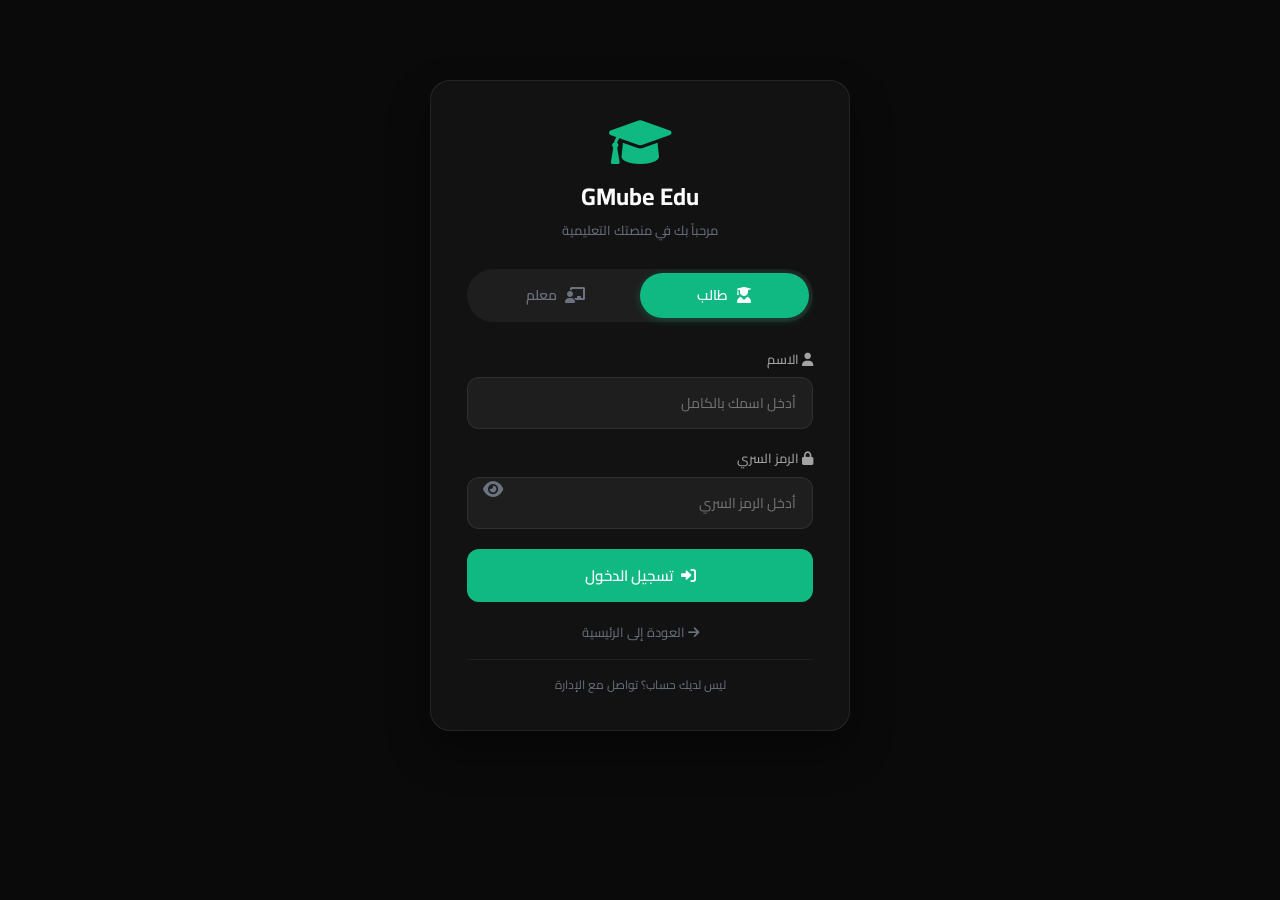
<file: pages/teacher.html>
<!DOCTYPE html>
<html lang="ar" dir="rtl">
<head>
    <meta charset="UTF-8">
    <meta name="viewport" content="width=device-width, initial-scale=1.0">
    <title>GMube Edu - لوحة المعلم</title>
    <link href="https://fonts.googleapis.com/css2?family=Cairo:wght@400;500;600;700;800&display=swap" rel="stylesheet">
    <link rel="stylesheet" href="https://cdnjs.cloudflare.com/ajax/libs/font-awesome/6.0.0/css/all.min.css">
    <link rel="stylesheet" href="../css/style.css">
    <style>
        .teacher-stats {
            display: grid;
            grid-template-columns: repeat(auto-fit, minmax(140px, 1fr));
            gap: 12px;
            margin-bottom: 20px;
        }
        
        .stat-card {
            background: var(--surface);
            border-radius: 12px;
            padding: 16px;
            text-align: center;
            border: 1px solid rgba(255,255,255,0.05);
        }
        
        .stat-card i {
            font-size: 28px;
            color: var(--primary);
            margin-bottom: 8px;
        }
        
        .stat-card .number {
            font-size: 24px;
            font-weight: 700;
        }
        
        .stat-card .label {
            font-size: 12px;
            color: var(--text-muted);
        }
        
        .form-card {
            background: var(--surface);
            border-radius: 12px;
            padding: 20px;
            margin-bottom: 20px;
            border: 1px solid rgba(255,255,255,0.05);
        }
        
        .form-card h3 {
            font-size: 18px;
            margin-bottom: 16px;
            display: flex;
            align-items: center;
            gap: 8px;
        }
        
        .form-row {
            display: grid;
            grid-template-columns: repeat(auto-fit, minmax(200px, 1fr));
            gap: 12px;
            margin-bottom: 16px;
        }
        
        .upload-area {
            border: 2px dashed rgba(255,255,255,0.15);
            border-radius: 10px;
            padding: 16px;
            text-align: center;
            cursor: pointer;
            position: relative;
            min-height: 90px;
        }
        
        .upload-area:hover {
            border-color: var(--primary);
        }
        
        .upload-area img {
            position: absolute;
            inset: 0;
            width: 100%;
            height: 100%;
            object-fit: cover;
            border-radius: 8px;
        }
        
        .source-tabs {
            display: flex;
            gap: 10px;
            margin-bottom: 16px;
        }
        
        .source-tab {
            background: var(--surface2);
            border: none;
            color: var(--text-secondary);
            padding: 8px 20px;
            border-radius: 30px;
            cursor: pointer;
            font-family: 'Cairo', sans-serif;
        }
        
        .source-tab.active {
            background: var(--primary);
            color: #fff;
        }
        
        .playlist-item {
            display: flex;
            justify-content: space-between;
            align-items: center;
            background: var(--surface2);
            padding: 10px 12px;
            border-radius: 10px;
            margin-bottom: 8px;
        }
        
        .progress-bar {
            height: 4px;
            background: var(--surface2);
            border-radius: 2px;
            overflow: hidden;
            margin-top: 10px;
        }
        
        .progress-fill {
            height: 100%;
            background: var(--primary);
            width: 0%;
        }
    </style>
</head>
<body>
    <div class="top-bar">
        <a href="../index.html" class="logo">
            <i class="fas fa-graduation-cap"></i>
            <span>GMube Edu</span>
        </a>
        <div style="display:flex;gap:8px;">
            <a href="profile.html" class="btn btn-secondary btn-sm"><i class="fas fa-user"></i> حسابي</a>
            <button onclick="logout()" class="btn btn-danger btn-sm"><i class="fas fa-sign-out-alt"></i> خروج</button>
        </div>
    </div>

    <div class="page-container" id="dashboard">
        <div class="loading-spinner" style="text-align:center;padding:40px;">
            <i class="fas fa-spinner fa-spin"></i>
            <p>جاري التحميل...</p>
        </div>
    </div>

    <div class="bottom-nav">
        <a href="../index.html" class="nav-item"><i class="fas fa-home"></i><span>الرئيسية</span></a>
        <a href="teachers.html" class="nav-item"><i class="fas fa-users"></i><span>الأساتذة</span></a>
        <a href="profile.html" class="nav-item active"><i class="fas fa-user"></i><span>حسابي</span></a>
    </div>

    <script src="../js/config.js"></script>
    <script src="../js/api.js"></script>
    <script src="../js/auth.js"></script>
    <script src="../js/error-handler.js"></script>
    <script>
        let session = getSession();
        if (!session || session.type !== 'teacher') {
            alert('يرجى تسجيل الدخول كمعلم');
            location.href = '../login.html';
        }
        
        let teacher = null;
        let videos = [];
        let playlists = [];
        let currentSource = 'youtube';
        
        document.addEventListener('DOMContentLoaded', loadDashboard);
        
        async function loadDashboard() {
            try {
                let [teacherRes, videosRes, playlistsRes] = await Promise.all([
                    api('teachers?user_id=eq.' + session.user_id),
                    api('videos?user_id=eq.' + session.user_id + '&order=created_at.desc'),
                    getPlaylists(session.user_id)
                ]);
                
                if (!teacherRes || !teacherRes.length) return;
                teacher = teacherRes[0];
                videos = videosRes || [];
                playlists = playlistsRes || [];
                render();
            } catch(e) {
                console.error(e);
            }
        }
        
        function render() {
            let totalViews = videos.reduce((sum, v) => sum + (v.views || 0), 0);
            
            document.getElementById('dashboard').innerHTML = `
                <div class="teacher-stats">
                    <div class="stat-card"><i class="fas fa-video"></i><div class="number">${videos.length}</div><div class="label">دروسي</div></div>
                    <div class="stat-card"><i class="fas fa-eye"></i><div class="number">${formatNumber(totalViews)}</div><div class="label">مشاهدات</div></div>
                    <div class="stat-card"><i class="fas fa-list"></i><div class="number">${playlists.length}</div><div class="label">قوائم تشغيل</div></div>
                </div>
                
                <div class="form-card">
                    <h3><i class="fas fa-plus"></i> إضافة درس جديد</h3>
                    
                    <div class="source-tabs">
                        <button class="source-tab ${currentSource === 'youtube' ? 'active' : ''}" onclick="setSource('youtube',this)">YouTube</button>
                        <button class="source-tab ${currentSource === 'telegram' ? 'active' : ''}" onclick="setSource('telegram',this)">Telegram</button>
                    </div>
                    
                    <div class="form-row">
                        <div class="form-group"><label>العنوان</label><input type="text" id="vTitle" placeholder="عنوان الدرس"></div>
                        <div class="form-group"><label>المادة</label><select id="vCat">${getCategoryOptions()}</select></div>
                        <div class="form-group"><label>الصف</label><select id="vGrade">${getGradeOptions()}</select></div>
                        <div class="form-group"><label>قائمة التشغيل</label><select id="vPlaylist"><option value="">بدون قائمة</option>${getPlaylistOptions()}</select></div>
                    </div>
                    
                    <div id="youtubeSection" ${currentSource === 'youtube' ? '' : 'style="display:none"'}>
                        <div class="form-group"><label>رابط YouTube</label><input type="text" id="youtubeUrl" placeholder="https://youtu.be/..."></div>
                    </div>
                    
                    <div id="telegramSection" ${currentSource === 'telegram' ? '' : 'style="display:none"'}>
                        <div class="form-group"><label>ملف الفيديو</label><input type="file" id="vFile" accept="video/*"></div>
                    </div>
                    
                    <div class="form-group">
                        <label>صورة الغلاف (اختياري)</label>
                        <div class="upload-area" onclick="document.getElementById('thumbFile').click()">
                            <input type="file" id="thumbFile" accept="image/*" style="display:none;" onchange="previewThumb(this)">
                            <div class="placeholder" id="thumbPlaceholder"><i class="fas fa-image"></i> اضغط لرفع صورة</div>
                            <img id="thumbPreview" style="display:none;">
                        </div>
                    </div>
                    
                    <button class="btn" onclick="uploadVideo()" id="uploadBtn"><i class="fas fa-upload"></i> رفع الدرس</button>
                    <div id="progressDiv" style="display:none;margin-top:12px;">
                        <div class="progress-bar"><div class="progress-fill" id="progressFill"></div></div>
                        <small id="progressText" style="color:var(--text-muted)">0%</small>
                    </div>
                </div>
                
                <div class="form-card">
                    <h3><i class="fas fa-list"></i> قوائم التشغيل</h3>
                    <div style="display:flex;gap:8px;margin-bottom:16px;">
                        <input type="text" id="plName" placeholder="اسم القائمة" style="flex:1;" class="form-group">
                        <button class="btn btn-sm" onclick="createPlaylist()"><i class="fas fa-plus"></i> إضافة</button>
                    </div>
                    <div id="playlistsList">${renderPlaylists()}</div>
                </div>
                
                <div class="form-card">
                    <h3><i class="fas fa-video"></i> دروسي</h3>
                    <div class="videos-grid" id="myVideosGrid">${renderMyVideos()}</div>
                </div>
            `;
        }
        
        function setSource(source, btn) {
            currentSource = source;
            document.querySelectorAll('.source-tab').forEach(b => b.classList.remove('active'));
            btn.classList.add('active');
            document.getElementById('youtubeSection').style.display = source === 'youtube' ? 'block' : 'none';
            document.getElementById('telegramSection').style.display = source === 'telegram' ? 'block' : 'none';
        }
        
        function previewThumb(input) {
            let file = input.files[0];
            if (!file) return;
            let reader = new FileReader();
            reader.onload = e => {
                document.getElementById('thumbPreview').src = e.target.result;
                document.getElementById('thumbPreview').style.display = 'block';
                document.getElementById('thumbPlaceholder').style.display = 'none';
            };
            reader.readAsDataURL(file);
        }
        
        async function uploadVideo() {
            let title = document.getElementById('vTitle').value.trim();
            let category = document.getElementById('vCat').value;
            let grade = document.getElementById('vGrade').value;
            let playlistId = document.getElementById('vPlaylist').value || null;
            let thumbFile = document.getElementById('thumbFile').files[0];
            
            if (!title || !category || !grade) {
                alert('يرجى ملء الحقول المطلوبة');
                return;
            }
            
            let btn = document.getElementById('uploadBtn');
            btn.disabled = true;
            btn.innerHTML = '<i class="fas fa-spinner fa-spin"></i> جاري الرفع...';
            
            try {
                let thumbnailUrl = null;
                if (thumbFile) {
                    let res = await uploadThumbnailToTelegram(thumbFile);
                    thumbnailUrl = res.url;
                }
                
                if (currentSource === 'youtube') {
                    let youtubeUrl = document.getElementById('youtubeUrl').value.trim();
                    if (!youtubeUrl) throw new Error('أدخل رابط YouTube');
                    let videoId = extractYouTubeId(youtubeUrl);
                    if (!videoId) throw new Error('رابط غير صحيح');
                    let embedUrl = 'https://www.youtube.com/embed/' + videoId;
                    
                    await addVideo(title, category, grade, embedUrl, videoId, session.user_id, session.name, playlistId, null, thumbnailUrl, SOURCE_TYPES.YOUTUBE);
                    document.getElementById('youtubeUrl').value = '';
                } else {
                    let file = document.getElementById('vFile').files[0];
                    if (!file) throw new Error('اختر ملف فيديو');
                    if (file.size > 50 * 1024 * 1024) throw new Error('الحد الأقصى 50 ميجابايت');
                    
                    document.getElementById('progressDiv').style.display = 'block';
                    let res = await uploadToTelegram(file, p => {
                        document.getElementById('progressFill').style.width = p + '%';
                        document.getElementById('progressText').textContent = p + '%';
                    });
                    
                    await addVideo(title, category, grade, res.url, res.file_id, session.user_id, session.name, playlistId, null, thumbnailUrl, SOURCE_TYPES.TELEGRAM);
                    document.getElementById('vFile').value = '';
                    document.getElementById('progressDiv').style.display = 'none';
                }
                
                alert('تم إضافة الدرس بنجاح');
                document.getElementById('vTitle').value = '';
                document.getElementById('thumbFile').value = '';
                document.getElementById('thumbPreview').style.display = 'none';
                document.getElementById('thumbPlaceholder').style.display = 'block';
                loadDashboard();
                
            } catch(e) {
                alert('خطأ: ' + e.message);
                document.getElementById('progressDiv').style.display = 'none';
            } finally {
                btn.disabled = false;
                btn.innerHTML = '<i class="fas fa-upload"></i> رفع الدرس';
            }
        }
        
        async function createPlaylist() {
            let name = document.getElementById('plName').value.trim();
            if (!name) return alert('أدخل اسم القائمة');
            await createPlaylist(name, session.user_id, session.name, teacher.subject);
            document.getElementById('plName').value = '';
            loadDashboard();
        }
        
        async function deletePlaylist(id) {
            if (!confirm('حذف القائمة؟')) return;
            await api('playlists?id=eq.' + id, 'DELETE');
            loadDashboard();
        }
        
        async function deleteVideo(id) {
            if (!confirm('حذف الدرس؟')) return;
            await api('videos?id=eq.' + id, 'DELETE');
            loadDashboard();
        }
        
        function getCategoryOptions() {
            let opts = '';
            for (let i = 1; i < CATEGORIES.length; i++) {
                opts += `<option value="${CATEGORIES[i]}">${CATEGORIES[i]}</option>`;
            }
            return opts;
        }
        
        function getGradeOptions() {
            let opts = '';
            GRADES.forEach(g => opts += `<option value="${g}">${g}</option>`);
            return opts;
        }
        
        function getPlaylistOptions() {
            let opts = '';
            playlists.forEach(p => opts += `<option value="${p.id}">${escapeHtml(p.name)} (${p.video_count || 0})</option>`);
            return opts;
        }
        
        function renderPlaylists() {
            if (!playlists.length) return '<p style="color:var(--text-muted);font-size:13px;">لا توجد قوائم</p>';
            let html = '';
            playlists.forEach(p => {
                html += `
                    <div class="playlist-item">
                        <span><i class="fas fa-list"></i> ${escapeHtml(p.name)} (${p.video_count || 0})</span>
                        <div>
                            <a href="playlist.html?id=${p.id}" class="btn btn-secondary btn-sm"><i class="fas fa-eye"></i></a>
                            <button class="btn btn-danger btn-sm" onclick="deletePlaylist(${p.id})"><i class="fas fa-trash"></i></button>
                        </div>
                    </div>
                `;
            });
            return html;
        }
        
        function renderMyVideos() {
            if (!videos.length) return '<div class="empty-state"><i class="fas fa-video-slash"></i><p>لا توجد دروس</p></div>';
            let html = '';
            videos.forEach(v => {
                html += `
                    <div class="video-card" onclick="location.href='watch.html?id=${v.id}'">
                        <div class="video-thumbnail">
                            ${v.thumbnail ? `<img src="${v.thumbnail}" onerror="this.remove()">` : '<i class="fas fa-play-circle"></i>'}
                        </div>
                        <div class="video-info">
                            <div class="video-title">${escapeHtml(v.title)}</div>
                            <div class="video-meta">
                                <span>${escapeHtml(v.category)}</span>
                                <span>👁 ${formatNumber(v.views || 0)}</span>
                            </div>
                            <button class="btn btn-danger btn-sm" style="margin-top:8px;width:100%;" onclick="event.stopPropagation();deleteVideo(${v.id})"><i class="fas fa-trash"></i> حذف</button>
                        </div>
                    </div>
                `;
            });
            return html;
        }
        
        function escapeHtml(str) {
            if (!str) return '';
            let div = document.createElement('div');
            div.textContent = str;
            return div.innerHTML;
        }
        
        function formatNumber(n) {
            if (n >= 1000000) return (n/1000000).toFixed(1) + 'M';
            if (n >= 1000) return (n/1000).toFixed(1) + 'K';
            return n.toString();
        }
        
        function logout() {
            localStorage.removeItem('gmube_edu_session');
            location.href = '../index.html';
        }
    </script>
</body>
</html>
</file>
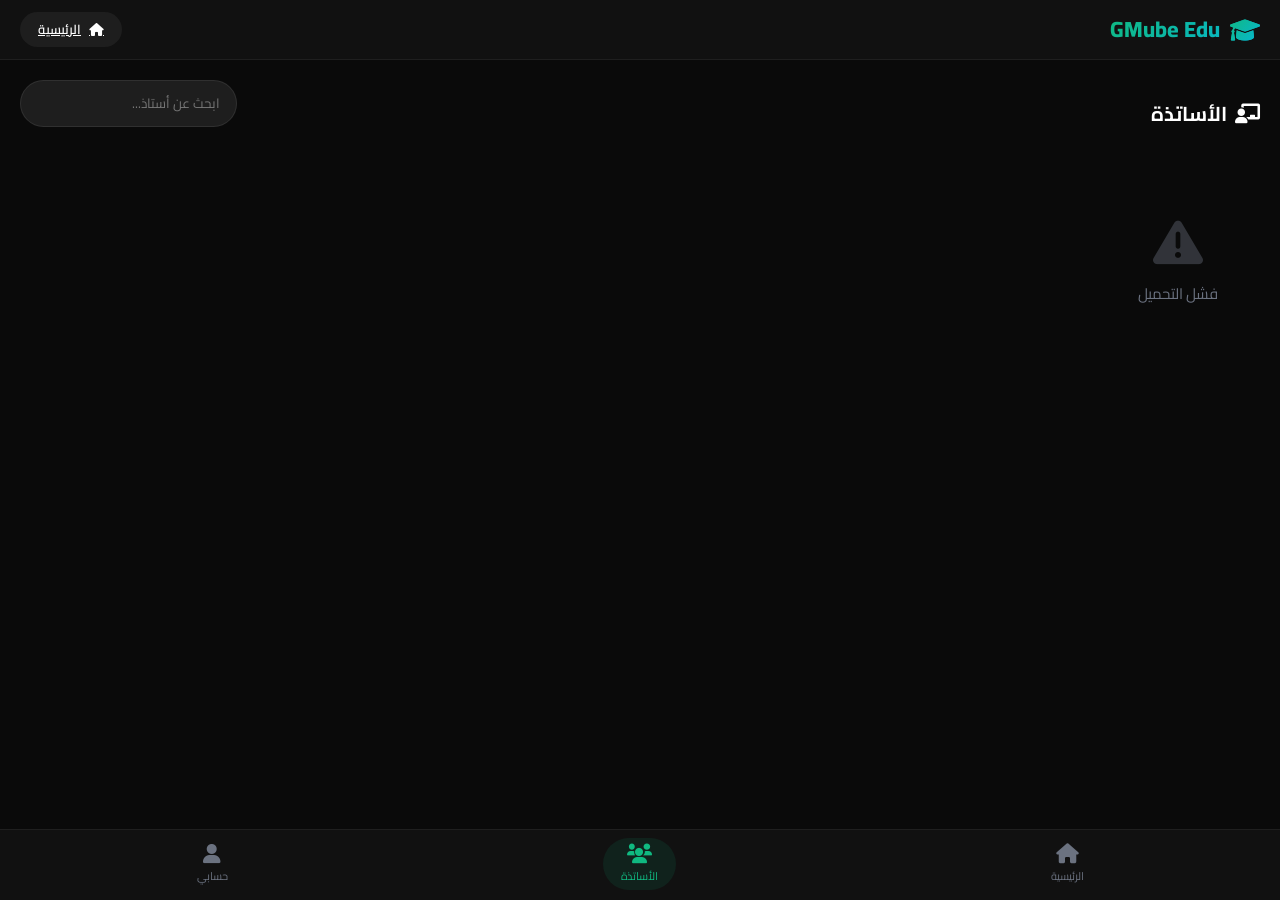
<file: pages/teachers.html>
<!DOCTYPE html>
<html lang="ar" dir="rtl">
<head>
    <meta charset="UTF-8">
    <meta name="viewport" content="width=device-width, initial-scale=1.0">
    <title>GMube Edu - الأساتذة</title>
    <link href="https://fonts.googleapis.com/css2?family=Cairo:wght@400;500;600;700;800&display=swap" rel="stylesheet">
    <link rel="stylesheet" href="https://cdnjs.cloudflare.com/ajax/libs/font-awesome/6.0.0/css/all.min.css">
    <link rel="stylesheet" href="../css/style.css">
    <style>
        .teachers-grid {
            display: grid;
            grid-template-columns: repeat(auto-fill, minmax(160px, 1fr));
            gap: 16px;
        }
        
        .teacher-card {
            background: var(--surface);
            border-radius: 12px;
            padding: 20px 12px;
            text-align: center;
            cursor: pointer;
            transition: 0.2s;
            border: 1px solid rgba(255,255,255,0.05);
        }
        
        .teacher-card:hover {
            transform: translateY(-2px);
            border-color: rgba(76,175,80,0.2);
        }
        
        .teacher-avatar {
            width: 70px;
            height: 70px;
            margin: 0 auto 12px;
            border-radius: 50%;
            overflow: hidden;
            background: linear-gradient(135deg, var(--primary-dark), var(--primary));
            display: flex;
            align-items: center;
            justify-content: center;
        }
        
        .teacher-avatar img {
            width: 100%;
            height: 100%;
            object-fit: cover;
        }
        
        .teacher-avatar i {
            font-size: 36px;
            color: #fff;
        }
        
        .teacher-name {
            font-size: 15px;
            font-weight: 700;
            margin-bottom: 4px;
        }
        
        .teacher-subject {
            font-size: 12px;
            color: var(--text-muted);
        }
        
        .search-box {
            margin-bottom: 20px;
        }
        
        .search-box input {
            width: 100%;
            max-width: 300px;
            padding: 10px 16px;
            background: var(--surface2);
            border: 1px solid rgba(255,255,255,0.08);
            border-radius: 30px;
            color: var(--text);
            font-family: 'Cairo', sans-serif;
        }
        
        .page-header {
            display: flex;
            justify-content: space-between;
            align-items: center;
            flex-wrap: wrap;
            gap: 12px;
            margin-bottom: 20px;
        }
        
        .page-header h2 {
            font-size: 20px;
            font-weight: 700;
            display: flex;
            align-items: center;
            gap: 8px;
        }
        
        @media (max-width: 500px) {
            .teachers-grid {
                grid-template-columns: repeat(2, 1fr);
                gap: 12px;
            }
        }
    </style>
</head>
<body>
    <div class="top-bar">
        <a href="../index.html" class="logo">
            <i class="fas fa-graduation-cap"></i>
            <span>GMube Edu</span>
        </a>
        <div>
            <a href="../index.html" class="btn btn-secondary btn-sm"><i class="fas fa-home"></i> الرئيسية</a>
        </div>
    </div>

    <div class="page-container">
        <div class="page-header">
            <h2><i class="fas fa-chalkboard-teacher"></i> الأساتذة</h2>
            <div class="search-box">
                <input type="text" id="searchInput" placeholder="ابحث عن أستاذ...">
            </div>
        </div>
        
        <div class="teachers-grid" id="teachersGrid">
            <div class="empty-state"><i class="fas fa-spinner fa-spin"></i><p>جاري التحميل...</p></div>
        </div>
    </div>

    <div class="bottom-nav">
        <a href="../index.html" class="nav-item"><i class="fas fa-home"></i><span>الرئيسية</span></a>
        <a href="teachers.html" class="nav-item active"><i class="fas fa-users"></i><span>الأساتذة</span></a>
        <a href="../login.html" class="nav-item" id="accountNav"><i class="fas fa-user"></i><span>حسابي</span></a>
    </div>

    <script src="../js/config.js"></script>
    <script src="../js/api.js"></script>
    <script src="../js/auth.js"></script>
    <script src="../js/error-handler.js"></script>
    <script>
        let allTeachers = [];
        
        document.addEventListener('DOMContentLoaded', function() {
            checkAuth();
            loadTeachers();
            document.getElementById('searchInput').addEventListener('input', function(e) {
                filterTeachers(e.target.value.toLowerCase());
            });
        });
        
        function checkAuth() {
            let session = getSession();
            if (session) {
                document.getElementById('accountNav').href = session.type === 'teacher' ? 'teacher.html' : 'profile.html';
            }
        }
        
        function loadTeachers() {
            getTeachers().then(teachers => {
                allTeachers = teachers || [];
                renderTeachers(allTeachers);
            }).catch(() => {
                document.getElementById('teachersGrid').innerHTML = '<div class="empty-state"><i class="fas fa-exclamation-triangle"></i><p>فشل التحميل</p></div>';
            });
        }
        
        function renderTeachers(teachers) {
            let grid = document.getElementById('teachersGrid');
            if (!teachers.length) {
                grid.innerHTML = '<div class="empty-state"><i class="fas fa-user-slash"></i><p>لا يوجد أساتذة</p></div>';
                return;
            }
            
            grid.innerHTML = '';
            teachers.forEach(t => {
                let card = document.createElement('div');
                card.className = 'teacher-card';
                
                let avatarHtml = t.avatar 
                    ? `<img src="${t.avatar}" onerror="this.remove();this.parentElement.innerHTML='<i class=\'fas fa-user-circle\'></i>'">`
                    : '<i class="fas fa-user-circle"></i>';
                
                card.innerHTML = `
                    <div class="teacher-avatar">${avatarHtml}</div>
                    <div class="teacher-name">${escapeHtml(t.name)}</div>
                    <div class="teacher-subject">${escapeHtml(t.subject)}</div>
                `;
                card.onclick = () => location.href = 'channel.html?id=' + t.user_id;
                grid.appendChild(card);
            });
        }
        
        function filterTeachers(term) {
            let filtered = allTeachers.filter(t => 
                t.name.toLowerCase().includes(term) || 
                t.subject.toLowerCase().includes(term)
            );
            renderTeachers(filtered);
        }
        
        function escapeHtml(str) {
            if (!str) return '';
            let div = document.createElement('div');
            div.textContent = str;
            return div.innerHTML;
        }
    </script>
</body>
</html>
</file>
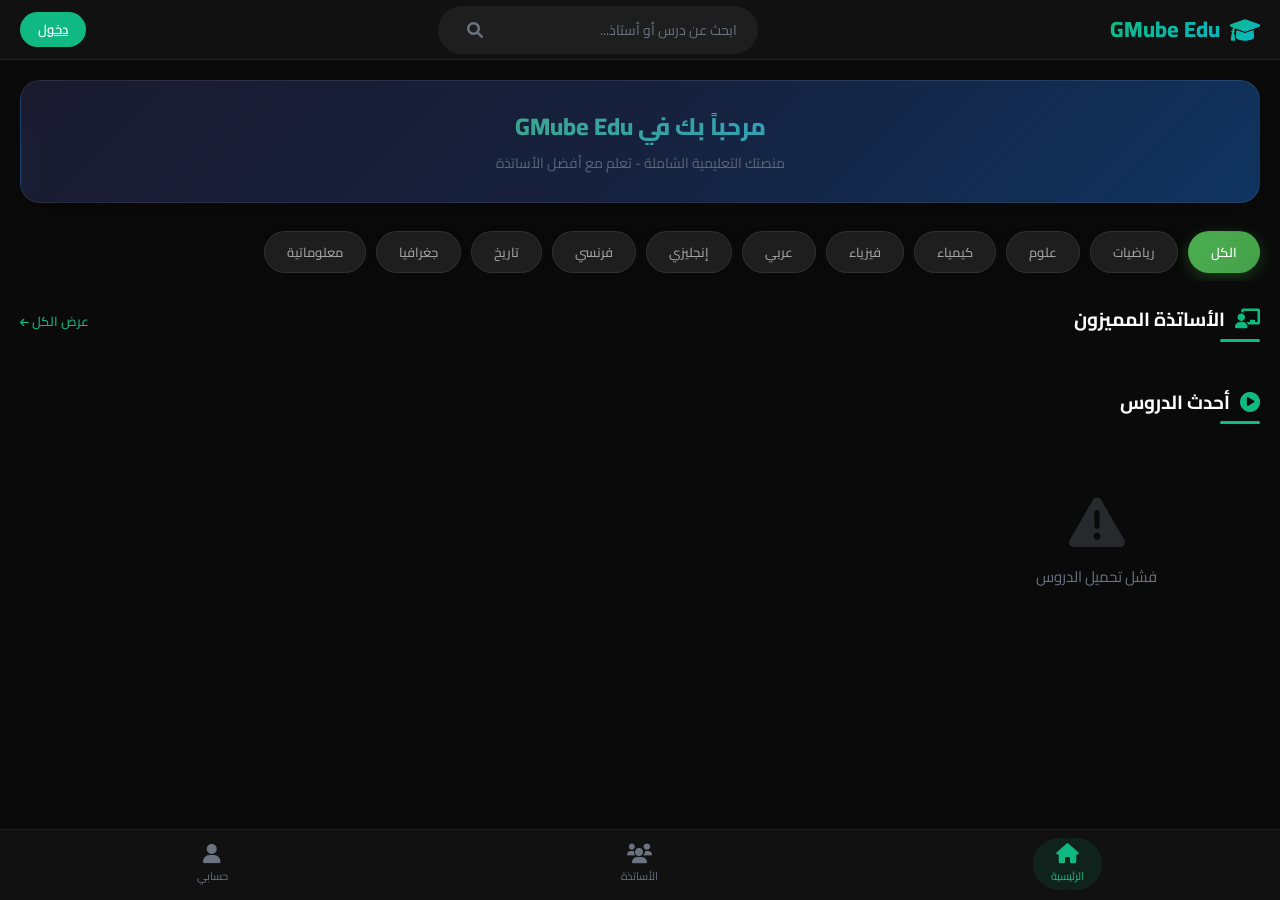
<file: pages/watch.html>
<!DOCTYPE html>
<html lang="ar" dir="rtl">
<head>
    <meta charset="UTF-8">
    <meta name="viewport" content="width=device-width, initial-scale=1.0">
    <title>GMube Edu - مشاهدة الدرس</title>
    <link href="https://fonts.googleapis.com/css2?family=Cairo:wght@400;500;600;700;800&display=swap" rel="stylesheet">
    <link rel="stylesheet" href="https://cdnjs.cloudflare.com/ajax/libs/font-awesome/6.0.0/css/all.min.css">
    <link rel="stylesheet" href="../css/style.css">

    <!-- Plyr CSS -->
    <link rel="stylesheet" href="https://cdn.plyr.io/3.7.8/plyr.css" />

    <style>
        :root {
            --player-radius: 20px;
            --plyr-color-main: #6C5CE7;
            --plyr-video-controls-background: rgba(0, 0, 0, 0.85);
            --plyr-menu-background: rgba(20, 20, 30, 0.98);
        }

        .video-player-wrapper {
            background: #000;
            border-radius: var(--player-radius);
            overflow: hidden;
            aspect-ratio: 16 / 9;
            width: 100%;
            max-width: 100%;
            box-shadow: 0 25px 50px rgba(0, 0, 0, 0.6);
            position: relative;
            margin: 0 auto;
        }

        /* إطار متوهج حول المشغل */
        .video-player-wrapper::before {
            content: '';
            position: absolute;
            inset: -3px;
            border-radius: calc(var(--player-radius) + 3px);
            background: linear-gradient(135deg, 
                #6C5CE7, #a78bfa, #6C5CE7, #a78bfa
            );
            background-size: 300% 300%;
            z-index: -1;
            opacity: 0.6;
            animation: gradientRotate 4s ease infinite;
        }

        @keyframes gradientRotate {
            0% { background-position: 0% 50%; }
            50% { background-position: 100% 50%; }
            100% { background-position: 0% 50%; }
        }

        /* ============ Plyr Overrides - تحسين الوضوح ============ */
        .plyr {
            border-radius: var(--player-radius) !important;
            font-family: 'Cairo', sans-serif !important;
            direction: ltr !important;
            --plyr-color-main: #6C5CE7;
        }

        .plyr--video {
            border-radius: var(--player-radius) !important;
        }

        .plyr__video-wrapper {
            border-radius: var(--player-radius) !important;
        }

        .plyr__poster {
            border-radius: var(--player-radius) !important;
            background-size: cover !important;
        }

        /* زر التشغيل الكبير - أكثر وضوحاً */
        .plyr__control--overlaid {
            background: rgba(108, 92, 231, 0.95) !important;
            border: 3px solid rgba(255, 255, 255, 0.9) !important;
            border-radius: 50% !important;
            width: 80px !important;
            height: 80px !important;
            box-shadow: 
                0 0 0 8px rgba(108, 92, 231, 0.3),
                0 0 40px rgba(108, 92, 231, 0.6),
                0 10px 30px rgba(0, 0, 0, 0.5) !important;
            transition: all 0.3s ease !important;
            opacity: 1 !important;
        }

        .plyr__control--overlaid:hover {
            background: #6C5CE7 !important;
            border-color: #fff !important;
            transform: scale(1.1) !important;
            box-shadow: 
                0 0 0 12px rgba(108, 92, 231, 0.4),
                0 0 60px rgba(108, 92, 231, 0.8),
                0 15px 40px rgba(0, 0, 0, 0.6) !important;
        }

        .plyr__control--overlaid svg {
            width: 36px !important;
            height: 36px !important;
            fill: #fff !important;
            filter: drop-shadow(0 2px 4px rgba(0,0,0,0.3)) !important;
        }

        /* شريط التحكم السفلي - خلفية معتمة واضحة */
        .plyr__controls {
            background: linear-gradient(to top, 
                rgba(0, 0, 0, 0.95) 0%, 
                rgba(0, 0, 0, 0.8) 50%,
                rgba(0, 0, 0, 0.4) 100%
            ) !important;
            backdrop-filter: blur(10px) !important;
            padding: 15px 15px 10px !important;
            border-radius: 0 0 var(--player-radius) var(--player-radius) !important;
            gap: 10px !important;
            min-height: 50px !important;
        }

        /* أزرار التحكم - أكبر وأكثر وضوحاً */
        .plyr__control {
            color: #fff !important;
            background: rgba(255, 255, 255, 0.1) !important;
            transition: all 0.2s ease !important;
            border-radius: 8px !important;
            min-width: 40px !important;
            min-height: 40px !important;
            display: flex !important;
            align-items: center !important;
            justify-content: center !important;
        }

        .plyr__control:hover {
            background: rgba(108, 92, 231, 0.6) !important;
            color: #fff !important;
            transform: scale(1.05) !important;
        }

        .plyr__control svg {
            width: 20px !important;
            height: 20px !important;
            fill: #fff !important;
            filter: drop-shadow(0 1px 2px rgba(0,0,0,0.5)) !important;
        }

        /* شريط التقدم - أوضح وأسمك */
        .plyr__progress__container {
            flex: 1 !important;
            padding: 5px 0 !important;
        }

        .plyr__progress input[type="range"] {
            --plyr-range-track-height: 8px;
            height: 8px !important;
            border-radius: 4px !important;
            cursor: pointer !important;
        }

        .plyr__progress__buffer {
            background: rgba(255, 255, 255, 0.2) !important;
            border-radius: 4px !important;
        }

        .plyr__progress--played {
            background: linear-gradient(to right, #6C5CE7, #a78bfa) !important;
            border-radius: 4px !important;
            box-shadow: 0 0 10px rgba(108, 92, 231, 0.5) !important;
        }

        .plyr__tooltip {
            background: rgba(0, 0, 0, 0.95) !important;
            border: 1px solid rgba(255, 255, 255, 0.2) !important;
            border-radius: 6px !important;
            font-size: 13px !important;
            font-weight: 500 !important;
            padding: 5px 12px !important;
            font-family: 'Cairo', sans-serif !important;
            color: #fff !important;
        }

        /* مؤشر شريط التقدم - أكبر وأوضح */
        .plyr__progress input[type="range"]::-webkit-slider-thumb {
            width: 22px !important;
            height: 22px !important;
            background: #fff !important;
            border: 3px solid #6C5CE7 !important;
            box-shadow: 0 0 20px rgba(108, 92, 231, 0.8), 0 2px 8px rgba(0,0,0,0.5) !important;
            transition: all 0.2s ease !important;
            cursor: pointer !important;
        }

        .plyr__progress input[type="range"]::-webkit-slider-thumb:hover {
            transform: scale(1.3) !important;
            border-color: #a78bfa !important;
            box-shadow: 0 0 30px rgba(108, 92, 231, 1) !important;
        }

        .plyr__progress input[type="range"]::-moz-range-thumb {
            width: 22px !important;
            height: 22px !important;
            background: #fff !important;
            border: 3px solid #6C5CE7 !important;
            box-shadow: 0 0 20px rgba(108, 92, 231, 0.8) !important;
            cursor: pointer !important;
        }

        /* مستوى الصوت */
        .plyr__volume input[type="range"] {
            --plyr-range-track-height: 5px;
            height: 5px !important;
        }

        .plyr__volume input[type="range"]::-webkit-slider-thumb {
            width: 16px !important;
            height: 16px !important;
            background: #6C5CE7 !important;
            border: 2px solid #fff !important;
            box-shadow: 0 0 10px rgba(108, 92, 231, 0.6) !important;
        }

        /* الوقت - خط أوضح */
        .plyr__time {
            color: #fff !important;
            font-size: 14px !important;
            font-weight: 500 !important;
            font-family: 'Cairo', sans-serif !important;
            text-shadow: 0 1px 3px rgba(0,0,0,0.5) !important;
            min-width: 45px !important;
            text-align: center !important;
        }

        .plyr__time--current {
            color: #a78bfa !important;
        }

        /* فاصل الوقت */
        .plyr__time + .plyr__time::before {
            content: '/' !important;
            margin: 0 4px !important;
            color: rgba(255,255,255,0.5) !important;
        }

        /* قائمة الإعدادات - أوضح */
        .plyr__menu__container {
            background: rgba(20, 20, 30, 0.98) !important;
            backdrop-filter: blur(20px) !important;
            border-radius: 12px !important;
            border: 1px solid rgba(255, 255, 255, 0.15) !important;
            font-family: 'Cairo', sans-serif !important;
            min-width: 220px !important;
            box-shadow: 0 10px 40px rgba(0, 0, 0, 0.5) !important;
            padding: 8px 0 !important;
        }

        .plyr__menu__container button {
            color: #fff !important;
            padding: 12px 20px !important;
            font-size: 14px !important;
            font-weight: 500 !important;
            transition: all 0.2s ease !important;
        }

        .plyr__menu__container button:hover {
            background: rgba(108, 92, 231, 0.4) !important;
        }

        .plyr__menu__container button[aria-checked="true"] {
            color: #a78bfa !important;
            background: rgba(108, 92, 231, 0.2) !important;
        }

        /* أيقونة الإعدادات */
        .plyr__control[data-plyr="settings"] svg {
            fill: #fff !important;
        }

        /* زر ملء الشاشة */
        .plyr__control[data-plyr="fullscreen"] svg {
            fill: #fff !important;
        }

        /* إخفاء شعار يوتيوب */
        .plyr--youtube .plyr__control[data-plyr="youtube-logo"] {
            display: none !important;
        }

        /* فيديو عادي */
        video {
            width: 100% !important;
            height: 100% !important;
            object-fit: contain !important;
            border-radius: var(--player-radius) !important;
            background: #000 !important;
        }

        video::-webkit-media-controls-panel {
            background: linear-gradient(to top, 
                rgba(0, 0, 0, 0.95) 0%, 
                rgba(0, 0, 0, 0.7) 100%
            ) !important;
        }

        video::-webkit-media-controls-play-button {
            filter: brightness(1.2) !important;
        }

        /* باقي التنسيقات */
        .video-info-card {
            background: rgba(255, 255, 255, 0.03);
            border: 1px solid rgba(255, 255, 255, 0.08);
            border-radius: 16px;
            padding: 24px;
            margin-top: 20px;
            backdrop-filter: blur(10px);
        }

        .action-buttons {
            display: flex;
            gap: 10px;
            margin: 20px 0;
            flex-wrap: wrap;
        }

        .action-btn {
            display: inline-flex;
            align-items: center;
            gap: 8px;
            background: rgba(255, 255, 255, 0.06);
            border: 1px solid rgba(255, 255, 255, 0.1);
            color: #fff;
            padding: 10px 20px;
            border-radius: 25px;
            cursor: pointer;
            font-family: 'Cairo', sans-serif;
            font-size: 14px;
            transition: all 0.3s ease;
            backdrop-filter: blur(10px);
        }

        .action-btn:hover {
            background: #6C5CE7;
            border-color: #6C5CE7;
            transform: translateY(-2px);
            box-shadow: 0 10px 25px rgba(108, 92, 231, 0.3);
        }

        .action-btn.liked {
            background: #ef4444;
            border-color: #ef4444;
            box-shadow: 0 10px 25px rgba(239, 68, 68, 0.3);
        }

        .video-stats {
            display: flex;
            gap: 10px;
            flex-wrap: wrap;
            margin: 16px 0;
        }

        .stat-badge {
            background: rgba(108, 92, 231, 0.1);
            border: 1px solid rgba(108, 92, 231, 0.2);
            padding: 8px 16px;
            border-radius: 25px;
            font-size: 13px;
            display: inline-flex;
            align-items: center;
            gap: 8px;
            transition: all 0.3s ease;
        }

        .stat-badge:hover {
            background: rgba(108, 92, 231, 0.2);
            border-color: #6C5CE7;
            transform: translateY(-1px);
        }

        .stat-badge i {
            color: #6C5CE7;
        }

        .comment-form, .comment-item {
            background: rgba(255, 255, 255, 0.03);
            border-radius: 16px;
            padding: 20px;
            margin-bottom: 12px;
            border: 1px solid rgba(255, 255, 255, 0.08);
            backdrop-filter: blur(10px);
        }

        .star-rating i {
            cursor: pointer;
            color: #94a3b8;
            font-size: 24px;
            margin-left: 6px;
            transition: all 0.2s ease;
        }

        .star-rating i:hover {
            color: #fbbf24;
            transform: scale(1.2);
            text-shadow: 0 0 20px rgba(251, 191, 36, 0.5);
        }

        .star-rating i.active {
            color: #fbbf24;
        }

        textarea {
            width: 100%;
            padding: 14px;
            background: rgba(255, 255, 255, 0.05);
            border: 1px solid rgba(255, 255, 255, 0.1);
            border-radius: 12px;
            color: #fff;
            font-family: 'Cairo', sans-serif;
            margin: 16px 0;
            resize: vertical;
            transition: all 0.3s ease;
        }

        textarea:focus {
            outline: none;
            border-color: #6C5CE7;
            box-shadow: 0 0 0 3px rgba(108, 92, 231, 0.2);
        }

        .empty-state {
            text-align: center;
            padding: 60px 40px;
            color: #94a3b8;
        }

        .btn-sm {
            padding: 10px 24px;
            font-size: 14px;
            border-radius: 25px;
            width: auto;
            background: linear-gradient(135deg, #6C5CE7, #a78bfa);
            border: none;
            color: #fff;
            font-weight: 600;
            cursor: pointer;
            transition: all 0.3s ease;
            font-family: 'Cairo', sans-serif;
        }

        .btn-sm:hover {
            transform: translateY(-2px);
            box-shadow: 0 10px 25px rgba(108, 92, 231, 0.4);
        }

        .comment-header {
            display: flex;
            justify-content: space-between;
            font-size: 13px;
            color: #94a3b8;
            margin-bottom: 12px;
            padding-bottom: 10px;
            border-bottom: 1px solid rgba(255, 255, 255, 0.05);
        }

        .comment-text {
            font-size: 14px;
            margin-top: 12px;
            line-height: 1.6;
        }

        .loading-spinner {
            text-align: center;
            padding: 80px 40px;
        }

        .loading-spinner i {
            font-size: 48px;
            animation: spin 1s linear infinite;
            color: #6C5CE7;
        }

        @keyframes spin {
            0% { transform: rotate(0deg); }
            100% { transform: rotate(360deg); }
        }

        /* التوافق مع الأجهزة المحمولة */
        @media (max-width: 768px) {
            .video-player-wrapper {
                border-radius: 12px;
            }

            .plyr__control--overlaid {
                width: 60px !important;
                height: 60px !important;
            }

            .plyr__control--overlaid svg {
                width: 28px !important;
                height: 28px !important;
            }

            .plyr__controls {
                padding: 12px 10px 8px !important;
                gap: 6px !important;
            }

            .plyr__control {
                min-width: 36px !important;
                min-height: 36px !important;
            }

            .plyr__control svg {
                width: 18px !important;
                height: 18px !important;
            }

            .plyr__time {
                font-size: 12px !important;
                min-width: 35px !important;
            }

            .video-info-card {
                padding: 16px;
            }

            .action-btn {
                padding: 8px 16px;
                font-size: 13px;
            }

            .stat-badge {
                padding: 6px 12px;
                font-size: 12px;
            }
        }

        @media (max-width: 480px) {
            .plyr__controls {
                padding: 10px 6px 6px !important;
                gap: 4px !important;
            }

            .plyr__control {
                min-width: 32px !important;
                min-height: 32px !important;
            }

            .plyr__control svg {
                width: 16px !important;
                height: 16px !important;
            }

            .plyr__time {
                font-size: 11px !important;
                min-width: 30px !important;
            }

            .plyr__progress input[type="range"] {
                --plyr-range-track-height: 6px;
            }

            .plyr__progress input[type="range"]::-webkit-slider-thumb {
                width: 18px !important;
                height: 18px !important;
            }
        }

        @media (min-width: 1400px) {
            .video-player-wrapper {
                max-width: 90%;
            }
            
            .plyr__control--overlaid {
                width: 90px !important;
                height: 90px !important;
            }

            .plyr__control--overlaid svg {
                width: 40px !important;
                height: 40px !important;
            }

            .plyr__controls {
                padding: 18px 20px 12px !important;
            }

            .plyr__control {
                min-width: 44px !important;
                min-height: 44px !important;
            }

            .plyr__time {
                font-size: 15px !important;
            }
        }
    </style>
</head>
<body>
    <div class="top-bar">
        <a href="../index.html" class="logo">
            <i class="fas fa-graduation-cap"></i>
            <span>GMube Edu</span>
        </a>
        <div style="display:flex;gap:8px;">
            <button onclick="history.back()" class="btn btn-secondary btn-sm">
                <i class="fas fa-arrow-right"></i> رجوع
            </button>
            <a href="../index.html" class="btn btn-secondary btn-sm">
                <i class="fas fa-home"></i> الرئيسية
            </a>
        </div>
    </div>

    <div class="page-container">
        <div id="watchContent">
            <div class="loading-spinner">
                <i class="fas fa-spinner fa-spin"></i>
                <p>جاري التحميل...</p>
            </div>
        </div>
    </div>

    <div class="bottom-nav">
        <a href="../index.html" class="nav-item"><i class="fas fa-home"></i><span>الرئيسية</span></a>
        <a href="teachers.html" class="nav-item"><i class="fas fa-users"></i><span>الأساتذة</span></a>
        <a href="../login.html" class="nav-item" id="accountNav"><i class="fas fa-user"></i><span>حسابي</span></a>
    </div>

    <script src="../js/config.js"></script>
    <script src="../js/api.js"></script>
    <script src="../js/auth.js"></script>
    <script src="../js/error-handler.js"></script>
    <script src="https://cdn.plyr.io/3.7.8/plyr.js"></script>

    <script>
        var video = null;
        var session = getSession();
        var rating = 0;
        var liked = false;
        var plyrPlayer = null;

        document.addEventListener('DOMContentLoaded', function() {
            updateAccountNav();
            var id = new URLSearchParams(window.location.search).get('id');
            if (id) {
                loadVideo(id);
            } else {
                location.href = '../index.html';
            }
        });

        function updateAccountNav() {
            if (session) {
                var navLink = document.getElementById('accountNav');
                if (navLink) {
                    navLink.href = session.type === 'teacher' ? 'teacher.html' : 'profile.html';
                }
            }
        }

        function loadVideo(id) {
            getVideoById(id).then(function(v) {
                if (!v) {
                    showError('الدرس غير موجود');
                    return;
                }
                video = v;
                updateVideoViews(video.id, (video.views || 0) + 1);
                video.views = (video.views || 0) + 1;
                renderVideo();
                loadComments();
                checkIfLiked();
            }).catch(function(err) {
                console.error(err);
                showError('فشل تحميل الدرس');
            });
        }

        function showError(msg) {
            document.getElementById('watchContent').innerHTML = '<div class="empty-state"><i class="fas fa-exclamation-triangle"></i><p>' + msg + '</p></div>';
        }

        function checkIfLiked() {
            if (!session) return;
            var likedVideos = JSON.parse(localStorage.getItem('liked_videos') || '[]');
            liked = likedVideos.indexOf(video.id) !== -1;
            var likeBtn = document.getElementById('likeBtn');
            if (likeBtn && liked) {
                likeBtn.classList.add('liked');
            }
        }

        function extractYouTubeId(url) {
            if (!url) return null;
            var patterns = [
                /(?:youtube\.com\/watch\?v=)([^&]+)/,
                /(?:youtu\.be\/)([^?]+)/,
                /(?:youtube\.com\/embed\/)([^?]+)/,
                /(?:youtube\.com\/shorts\/)([^?]+)/
            ];
            for (var i = 0; i < patterns.length; i++) {
                var match = url.match(patterns[i]);
                if (match) return match[1];
            }
            return null;
        }

        function initPlyr(videoId) {
            if (plyrPlayer) {
                plyrPlayer.destroy();
            }

            var playerElement = document.querySelector('#plyr-player');
            if (playerElement) {
                plyrPlayer = new Plyr(playerElement, {
                    controls: [
                        'play-large',
                        'play',
                        'progress',
                        'current-time',
                        'duration',
                        'mute',
                        'volume',
                        'captions',
                        'settings',
                        'pip',
                        'fullscreen'
                    ],
                    settings: ['captions', 'quality', 'speed'],
                    speed: { selected: 1, options: [0.5, 0.75, 1, 1.25, 1.5, 1.75, 2] },
                    i18n: {
                        play: 'تشغيل',
                        pause: 'إيقاف',
                        mute: 'كتم الصوت',
                        unmute: 'إلغاء كتم الصوت',
                        settings: 'الإعدادات',
                        speed: 'السرعة',
                        normal: 'عادي'
                    }
                });
            }
        }

        function getVideoHtml() {
            var sourceType = video.source_type || 'youtube';
            var videoUrl = video.url || '';
            var playerHtml = '';

            if (sourceType === 'youtube' || videoUrl.indexOf('youtube.com') !== -1 || videoUrl.indexOf('youtu.be') !== -1) {
                var videoId = extractYouTubeId(videoUrl);

                if (videoId) {
                    playerHtml = '<div id="plyr-player" data-plyr-provider="youtube" data-plyr-embed-id="' + videoId + '"></div>';
                    return {
                        html: playerHtml,
                        needsInit: true,
                        videoId: videoId
                    };
                } else {
                    playerHtml = '<div class="empty-state"><i class="fab fa-youtube"></i><p>رابط غير صالح</p><a href="' + videoUrl + '" target="_blank" class="btn">فتح على YouTube</a></div>';
                    return {
                        html: playerHtml,
                        needsInit: false,
                        videoId: null
                    };
                }
            }
            else if (sourceType === 'telegram' && videoUrl) {
                playerHtml = '<video controls autoplay style="width:100%; border-radius:12px;" poster="' + (video.thumbnail || '') + '">' +
                             '<source src="' + videoUrl + '" type="video/mp4">' +
                             'متصفحك لا يدعم تشغيل الفيديو.</video>';
                return {
                    html: playerHtml,
                    needsInit: false,
                    videoId: null
                };
            }
            else if (videoUrl && videoUrl.indexOf('.mp4') !== -1) {
                playerHtml = '<video controls autoplay style="width:100%; border-radius:12px;" poster="' + (video.thumbnail || '') + '">' +
                             '<source src="' + videoUrl + '" type="video/mp4">' +
                             'متصفحك لا يدعم تشغيل الفيديو.</video>';
                return {
                    html: playerHtml,
                    needsInit: false,
                    videoId: null
                };
            }
            else {
                playerHtml = '<div class="empty-state"><i class="fas fa-exclamation-triangle"></i><p>لا يوجد رابط فيديو صالح</p></div>';
                return {
                    html: playerHtml,
                    needsInit: false,
                    videoId: null
                };
            }
        }

        function renderVideo() {
            var playerData = getVideoHtml();

            var starsHtml = '';
            for (var s = 1; s <= 5; s++) {
                starsHtml += '<i class="fas fa-star" data-v="' + s + '"></i>';
            }

            var container = document.getElementById('watchContent');
            container.innerHTML = 
                '<div class="video-player-wrapper">' + playerData.html + '</div>' +
                '<div class="video-info-card">' +
                    '<h2 style="font-size:18px;margin-bottom:16px;">' + esc(video.title || 'بدون عنوان') + '</h2>' +
                    '<div class="video-stats">' +
                        '<span class="stat-badge"><i class="fas fa-user-circle"></i> ' + esc(video.user_name || '') + '</span>' +
                        '<span class="stat-badge"><i class="fas fa-book"></i> ' + esc(video.category || '') + '</span>' +
                        '<span class="stat-badge"><i class="fas fa-graduation-cap"></i> ' + esc(video.grade || '') + '</span>' +
                        '<span class="stat-badge"><i class="fas fa-eye"></i> ' + fmt(video.views || 0) + '</span>' +
                        '<span class="stat-badge"><i class="fas fa-star"></i> ' + (video.avg_rating || 0).toFixed(1) + ' (' + (video.rating_count || 0) + ')</span>' +
                    '</div>' +
                    '<div class="action-buttons">' +
                        '<button class="action-btn" id="likeBtn" onclick="toggleLike()">' +
                            '<i class="fas fa-thumbs-up"></i> <span id="likesCount">' + (video.likes || 0) + '</span>' +
                        '</button>' +
                        '<button class="action-btn" onclick="saveVideo()">' +
                            '<i class="fas fa-bookmark"></i> حفظ' +
                        '</button>' +
                        '<button class="action-btn" onclick="shareVideo()">' +
                            '<i class="fas fa-share"></i> مشاركة' +
                        '</button>' +
                    '</div>' +
                '</div>' +
                '<div class="comment-form">' +
                    '<h4 style="margin-bottom:10px"><i class="fas fa-comment"></i> أضف تعليق وتقييم</h4>' +
                    '<div class="star-rating" id="stars">' + starsHtml + '</div>' +
                    '<textarea id="commentText" placeholder="اكتب تعليقك..." rows="3"></textarea>' +
                    '<button class="btn-sm" onclick="addComment()"><i class="fas fa-paper-plane"></i> إرسال</button>' +
                '</div>' +
                '<div id="commentsList"></div>';

            if (playerData.needsInit && playerData.videoId) {
                setTimeout(function() {
                    initPlyr(playerData.videoId);
                }, 100);
            }

            initStars();
            var likeBtn = document.getElementById('likeBtn');
            if (likeBtn && liked) {
                likeBtn.classList.add('liked');
            }
        }

        function initStars() {
            var stars = document.querySelectorAll('#stars i');
            for (var i = 0; i < stars.length; i++) {
                var star = stars[i];
                star.onclick = (function(s) {
                    return function() {
                        rating = parseInt(s.getAttribute('data-v'));
                        updateStars();
                    };
                })(star);
                star.onmouseover = (function(s) {
                    return function() {
                        var v = parseInt(s.getAttribute('data-v'));
                        for (var j = 0; j < stars.length; j++) {
                            stars[j].style.color = j < v ? '#fbbf24' : '#94a3b8';
                        }
                    };
                })(star);
            }
            document.getElementById('stars').onmouseleave = updateStars;
        }

        function updateStars() {
            var stars = document.querySelectorAll('#stars i');
            for (var i = 0; i < stars.length; i++) {
                stars[i].style.color = i < rating ? '#fbbf24' : '#94a3b8';
            }
        }

        function toggleLike() {
            if (!session) {
                alert('يرجى تسجيل الدخول');
                return;
            }

            var btn = document.getElementById('likeBtn');
            var count = video.likes || 0;
            var likedVideos = JSON.parse(localStorage.getItem('liked_videos') || '[]');
            var index = likedVideos.indexOf(video.id);

            if (liked) {
                count--;
                btn.classList.remove('liked');
                liked = false;
                if (index !== -1) {
                    likedVideos.splice(index, 1);
                }
            } else {
                count++;
                btn.classList.add('liked');
                liked = true;
                likedVideos.push(video.id);
            }

            localStorage.setItem('liked_videos', JSON.stringify(likedVideos));

            updateVideoLikes(video.id, count).then(function() {
                video.likes = count;
                document.getElementById('likesCount').textContent = count;
            }).catch(function(e) {
                alert('فشل تحديث الإعجابات: ' + e.message);
            });
        }

        function saveVideo() {
            if (!session) {
                alert('يرجى تسجيل الدخول');
                return;
            }

            var saved = JSON.parse(localStorage.getItem('saved_videos') || '[]');
            if (saved.indexOf(video.id) !== -1) {
                alert('تم حفظ هذا الدرس مسبقاً');
                return;
            }
            saved.push(video.id);
            localStorage.setItem('saved_videos', JSON.stringify(saved));
            alert('تم حفظ الدرس');
        }

        function shareVideo() {
            var url = location.href;
            if (navigator.share) {
                navigator.share({ title: video.title, url: url }).catch(function() {});
            } else {
                navigator.clipboard.writeText(url).then(function() {
                    alert('تم نسخ الرابط');
                });
            }
        }

        function addComment() {
            if (!session) {
                alert('يرجى تسجيل الدخول');
                return;
            }

            var text = document.getElementById('commentText').value.trim();
            if (!text) {
                alert('اكتب تعليقاً');
                return;
            }
            if (!rating) {
                alert('اختر تقييماً');
                return;
            }

            addComment(video.id, session.user_id, session.name, text, rating).then(function() {
                return getComments(video.id).then(function(comments) {
                    if (comments && comments.length > 0) {
                        var totalRating = 0;
                        for (var i = 0; i < comments.length; i++) {
                            totalRating += (comments[i].rating || 0);
                        }
                        var avgRating = totalRating / comments.length;
                        return updateVideoRating(video.id, avgRating, comments.length);
                    }
                });
            }).then(function() {
                document.getElementById('commentText').value = '';
                rating = 0;
                updateStars();
                loadComments();
                getVideoById(video.id).then(function(v) {
                    if (v) {
                        video.avg_rating = v.avg_rating;
                        video.rating_count = v.rating_count;
                        var ratingSpan = document.querySelector('.stat-badge:last-child');
                        if (ratingSpan) {
                            ratingSpan.innerHTML = '<i class="fas fa-star"></i> ' + (video.avg_rating || 0).toFixed(1) + ' (' + (video.rating_count || 0) + ')';
                        }
                    }
                });
            }).catch(function(e) {
                alert('فشل إضافة التعليق: ' + e.message);
            });
        }

        function loadComments() {
            getComments(video.id).then(function(comments) {
                var container = document.getElementById('commentsList');

                if (!comments || comments.length === 0) {
                    container.innerHTML = '<p style="text-align:center;padding:20px;color:#94a3b8">لا توجد تعليقات بعد</p>';
                    return;
                }

                var html = '';
                for (var i = 0; i < comments.length; i++) {
                    var c = comments[i];
                    var starsHtml = '';
                    for (var s = 1; s <= 5; s++) {
                        starsHtml += '<i class="fas fa-star" style="color:' + (s <= c.rating ? '#fbbf24' : '#94a3b8') + ';font-size:11px"></i>';
                    }
                    html += '<div class="comment-item">' +
                                '<div class="comment-header">' +
                                    '<strong>' + esc(c.user_name) + '</strong>' +
                                    '<span>' + fmtDate(c.created_at) + '</span>' +
                                '</div>' +
                                '<div>' + starsHtml + '</div>' +
                                '<div class="comment-text">' + esc(c.text) + '</div>' +
                            '</div>';
                }
                container.innerHTML = html;
            });
        }

        function esc(t) {
            if (!t) return '';
            var d = document.createElement('div');
            d.textContent = t;
            return d.innerHTML;
        }

        function fmt(n) {
            if (n >= 1000000) return (n / 1000000).toFixed(1) + 'M';
            if (n >= 1000) return (n / 1000).toFixed(1) + 'K';
            return n.toString();
        }

        function fmtDate(d) {
            if (!d) return '';
            try {
                return new Date(d).toLocaleDateString('ar-EG');
            } catch(e) {
                return '';
            }
        }
    </script>
</body>
</html>
</file>
<file: css/style.css>
/* css/style.css - نسخة محسنة */
:root {
    --bg: #0a0a0a;
    --surface: #121212;
    --surface2: #1e1e1e;
    --surface3: #2a2a2a;
    --primary: #10b981;
    --primary-dark: #059669;
    --primary-light: #34d399;
    --accent: #06b6d4;
    --text: #ffffff;
    --text-secondary: #a3a3a3;
    --text-muted: #6b7280;
    --radius-sm: 8px;
    --radius: 12px;
    --radius-lg: 20px;
    --danger: #ef4444;
    --warning: #f59e0b;
    --transition: all 0.2s ease;
}

* {
    margin: 0;
    padding: 0;
    box-sizing: border-box;
}

body {
    font-family: 'Cairo', sans-serif;
    background: var(--bg);
    color: var(--text);
    direction: rtl;
    min-height: 100vh;
    padding-bottom: 70px;
    font-size: 14px;
    line-height: 1.5;
}

/* ========== الشريط العلوي ========== */
.top-bar {
    background: rgba(18, 18, 18, 0.95);
    backdrop-filter: blur(10px);
    padding: 0 20px;
    height: 60px;
    display: flex;
    align-items: center;
    justify-content: space-between;
    position: sticky;
    top: 0;
    z-index: 1000;
    border-bottom: 1px solid rgba(255,255,255,0.06);
}

.logo {
    font-size: 22px;
    font-weight: 800;
    background: linear-gradient(135deg, var(--primary), var(--accent));
    -webkit-background-clip: text;
    -webkit-text-fill-color: transparent;
    background-clip: text;
    display: flex;
    align-items: center;
    gap: 10px;
    text-decoration: none;
}

.logo i {
    font-size: 24px;
    background: linear-gradient(135deg, var(--primary), var(--accent));
    -webkit-background-clip: text;
    -webkit-text-fill-color: transparent;
}

.search-bar {
    display: flex;
    align-items: center;
    background: var(--surface2);
    border-radius: 30px;
    padding: 8px 18px;
    width: 320px;
    border: 1px solid transparent;
    transition: var(--transition);
}

.search-bar:focus-within {
    border-color: var(--primary);
    background: var(--surface3);
    box-shadow: 0 0 0 3px rgba(16, 185, 129, 0.1);
}

.search-bar input {
    background: none;
    border: none;
    color: var(--text);
    padding: 2px;
    width: 100%;
    font-family: 'Cairo', sans-serif;
    font-size: 14px;
}

.search-bar input::placeholder {
    color: var(--text-muted);
}

.search-bar input:focus {
    outline: none;
}

.search-bar i {
    color: var(--text-muted);
    margin-left: 10px;
    font-size: 16px;
}

/* ========== شريط التصنيفات ========== */
.categories-bar {
    display: flex;
    gap: 8px;
    padding: 12px 20px;
    overflow-x: auto;
    background: var(--bg);
    position: sticky;
    top: 60px;
    z-index: 999;
    scrollbar-width: none;
}

.categories-bar::-webkit-scrollbar {
    display: none;
}

.category-btn {
    background: var(--surface2);
    color: var(--text-secondary);
    border: none;
    padding: 8px 20px;
    border-radius: 40px;
    cursor: pointer;
    white-space: nowrap;
    font-family: 'Cairo', sans-serif;
    font-size: 14px;
    font-weight: 500;
    transition: var(--transition);
}

.category-btn:hover {
    background: var(--surface3);
    color: var(--text);
    transform: translateY(-1px);
}

.category-btn.active {
    background: var(--primary);
    color: #fff;
    box-shadow: 0 4px 12px rgba(16, 185, 129, 0.3);
}

/* ========== قسم الأساتذة ========== */
.teachers-strip {
    padding: 16px 20px;
    background: linear-gradient(180deg, transparent, rgba(16,185,129,0.03));
}

.teachers-strip h3 {
    font-size: 18px;
    font-weight: 700;
    margin-bottom: 14px;
    display: flex;
    align-items: center;
    gap: 10px;
    color: var(--text);
}

.teachers-strip h3 i {
    color: var(--primary);
    font-size: 20px;
}

.teachers-scroll {
    display: flex;
    gap: 14px;
    overflow-x: auto;
    padding-bottom: 10px;
    scrollbar-width: thin;
}

.teacher-card {
    background: var(--surface);
    border-radius: var(--radius-lg);
    padding: 16px 22px;
    text-align: center;
    min-width: 110px;
    cursor: pointer;
    transition: var(--transition);
    border: 1px solid rgba(255,255,255,0.05);
}

.teacher-card:hover {
    transform: translateY(-3px);
    border-color: rgba(16,185,129,0.3);
    box-shadow: 0 8px 20px rgba(0,0,0,0.3);
}

.teacher-card img {
    width: 56px;
    height: 56px;
    border-radius: 50%;
    object-fit: cover;
    margin-bottom: 10px;
}

.teacher-card i {
    font-size: 44px;
    color: var(--primary);
    margin-bottom: 10px;
    display: block;
}

.teacher-card .teacher-name {
    font-size: 14px;
    font-weight: 600;
    margin-bottom: 4px;
    color: var(--text);
}

.teacher-card .teacher-subject {
    font-size: 11px;
    color: var(--text-muted);
}

/* ========== شبكة الفيديوهات ========== */
.videos-grid {
    display: grid;
    grid-template-columns: repeat(auto-fill, minmax(280px, 1fr));
    gap: 18px;
    padding: 0 20px 20px;
}

.video-card {
    background: var(--surface);
    border-radius: var(--radius-lg);
    overflow: hidden;
    cursor: pointer;
    transition: var(--transition);
    border: 1px solid rgba(255,255,255,0.05);
}

.video-card:hover {
    transform: translateY(-4px);
    border-color: rgba(16,185,129,0.3);
    box-shadow: 0 10px 25px rgba(0,0,0,0.3);
}

.video-thumbnail {
    width: 100%;
    height: 160px;
    position: relative;
    overflow: hidden;
    background: linear-gradient(135deg, #1a1a2e, #16213e);
}

.video-thumbnail img {
    width: 100%;
    height: 100%;
    object-fit: cover;
    transition: transform 0.4s ease;
}

.video-card:hover .video-thumbnail img {
    transform: scale(1.05);
}

.video-thumbnail .play-overlay {
    position: absolute;
    inset: 0;
    display: flex;
    align-items: center;
    justify-content: center;
    background: rgba(0,0,0,0);
    transition: var(--transition);
}

.video-card:hover .play-overlay {
    background: rgba(0,0,0,0.4);
}

.video-thumbnail .play-overlay i {
    font-size: 44px;
    color: #fff;
    opacity: 0;
    transition: var(--transition);
    text-shadow: 0 2px 8px rgba(0,0,0,0.5);
}

.video-card:hover .play-overlay i {
    opacity: 1;
}

.video-thumbnail .badge {
    position: absolute;
    bottom: 10px;
    left: 10px;
    background: rgba(0,0,0,0.8);
    backdrop-filter: blur(4px);
    padding: 3px 10px;
    border-radius: 20px;
    font-size: 11px;
    font-weight: 500;
}

.video-info {
    padding: 12px 14px 14px;
}

.video-title {
    font-size: 14px;
    font-weight: 600;
    margin-bottom: 8px;
    display: -webkit-box;
    -webkit-line-clamp: 2;
    -webkit-box-orient: vertical;
    overflow: hidden;
    line-height: 1.45;
    color: var(--text);
}

.video-meta {
    display: flex;
    justify-content: space-between;
    align-items: center;
    color: var(--text-muted);
    font-size: 12px;
}

.video-meta span {
    display: flex;
    align-items: center;
    gap: 5px;
}

.video-meta i {
    font-size: 12px;
    color: var(--primary);
}

/* ========== شريط التنقل السفلي ========== */
.bottom-nav {
    position: fixed;
    bottom: 0;
    left: 0;
    right: 0;
    background: rgba(18, 18, 18, 0.95);
    backdrop-filter: blur(10px);
    display: flex;
    justify-content: space-around;
    padding: 8px 0 10px;
    border-top: 1px solid rgba(255,255,255,0.06);
    z-index: 1000;
}

.nav-item {
    display: flex;
    flex-direction: column;
    align-items: center;
    color: var(--text-muted);
    text-decoration: none;
    font-size: 11px;
    gap: 4px;
    transition: var(--transition);
    padding: 6px 18px;
    border-radius: 30px;
}

.nav-item i {
    font-size: 20px;
}

.nav-item.active {
    color: var(--primary);
    background: rgba(16,185,129,0.1);
}

.nav-item:hover {
    color: var(--text);
    background: var(--surface2);
}

/* ========== حاوية الصفحات ========== */
.page-container {
    max-width: 1280px;
    margin: 0 auto;
    padding: 20px;
}

/* ========== صفحة تسجيل الدخول ========== */
.login-container {
    max-width: 420px;
    margin: 60px auto;
    background: var(--surface);
    border-radius: var(--radius-lg);
    padding: 36px;
    border: 1px solid rgba(255,255,255,0.08);
    box-shadow: 0 20px 40px rgba(0,0,0,0.4);
}

.login-container .logo-section {
    text-align: center;
    margin-bottom: 28px;
}

.login-container .logo-section i {
    font-size: 50px;
    color: var(--primary);
    margin-bottom: 12px;
}

.login-container .logo-section h2 {
    font-size: 24px;
    font-weight: 700;
}

.login-container .logo-section p {
    color: var(--text-muted);
    font-size: 13px;
    margin-top: 6px;
}

.login-tabs {
    display: flex;
    margin-bottom: 28px;
    background: var(--surface2);
    border-radius: 50px;
    padding: 4px;
}

.login-tab {
    flex: 1;
    text-align: center;
    padding: 12px;
    cursor: pointer;
    color: var(--text-muted);
    border-radius: 40px;
    font-size: 14px;
    font-weight: 600;
    transition: var(--transition);
    display: flex;
    align-items: center;
    justify-content: center;
    gap: 8px;
}

.login-tab i {
    font-size: 16px;
}

.login-tab.active {
    background: var(--primary);
    color: #fff;
    box-shadow: 0 2px 8px rgba(16,185,129,0.3);
}

.form-group {
    margin-bottom: 20px;
}

.form-group label {
    display: block;
    margin-bottom: 8px;
    color: var(--text-secondary);
    font-size: 13px;
    font-weight: 500;
}

.form-group input,
.form-group select,
.form-group textarea {
    width: 100%;
    padding: 12px 16px;
    background: var(--surface2);
    border: 1px solid rgba(255,255,255,0.08);
    border-radius: 12px;
    color: var(--text);
    font-family: 'Cairo', sans-serif;
    font-size: 14px;
    transition: var(--transition);
}

.form-group input:focus,
.form-group select:focus,
.form-group textarea:focus {
    outline: none;
    border-color: var(--primary);
    box-shadow: 0 0 0 3px rgba(16,185,129,0.1);
}

.password-group {
    position: relative;
}

.password-toggle {
    position: absolute;
    left: 16px;
    top: 50%;
    transform: translateY(-50%);
    cursor: pointer;
    color: var(--text-muted);
    font-size: 18px;
}

.btn {
    width: 100%;
    padding: 12px 24px;
    background: var(--primary);
    color: #fff;
    border: none;
    border-radius: 12px;
    cursor: pointer;
    font-family: 'Cairo', sans-serif;
    font-size: 15px;
    font-weight: 600;
    transition: var(--transition);
    display: inline-flex;
    align-items: center;
    justify-content: center;
    gap: 8px;
}

.btn:hover {
    background: var(--primary-dark);
    transform: translateY(-1px);
    box-shadow: 0 4px 12px rgba(16,185,129,0.3);
}

.btn:active {
    transform: translateY(0);
}

.btn:disabled {
    opacity: 0.6;
    cursor: not-allowed;
    transform: none;
}

.btn-secondary {
    background: var(--surface2);
    color: var(--text);
}

.btn-secondary:hover {
    background: var(--surface3);
    box-shadow: none;
}

.btn-danger {
    background: var(--danger);
}

.btn-danger:hover {
    background: #dc2626;
}

.btn-sm {
    width: auto;
    padding: 8px 18px;
    font-size: 13px;
    border-radius: 30px;
}

/* ========== بطاقات الإدارة ========== */
.dashboard-card {
    background: var(--surface);
    border-radius: var(--radius-lg);
    padding: 24px;
    margin-bottom: 24px;
    border: 1px solid rgba(255,255,255,0.06);
}

.dashboard-card h3 {
    font-size: 18px;
    font-weight: 700;
    margin-bottom: 20px;
    display: flex;
    align-items: center;
    gap: 10px;
    padding-bottom: 14px;
    border-bottom: 1px solid rgba(255,255,255,0.08);
}

.dashboard-card h3 i {
    color: var(--primary);
    font-size: 20px;
}

/* ========== حالات فارغة ========== */
.empty-state {
    text-align: center;
    padding: 50px 20px;
    color: var(--text-muted);
}

.empty-state i {
    font-size: 50px;
    margin-bottom: 16px;
    display: block;
    opacity: 0.4;
}

.empty-state p {
    font-size: 15px;
}

/* ========== تنبيهات ========== */
.alert {
    padding: 14px 18px;
    border-radius: 12px;
    margin-bottom: 16px;
    display: flex;
    align-items: center;
    gap: 10px;
    font-size: 13px;
}

.alert-error {
    background: rgba(239,68,68,0.1);
    border: 1px solid rgba(239,68,68,0.3);
    color: var(--danger);
}

.alert-success {
    background: rgba(16,185,129,0.1);
    border: 1px solid rgba(16,185,129,0.3);
    color: var(--primary);
}

/* ========== حركات ========== */
@keyframes fadeIn {
    from { opacity: 0; transform: translateY(10px); }
    to { opacity: 1; transform: translateY(0); }
}

.fade-in {
    animation: fadeIn 0.35s ease-out;
}

/* ========== متجاوب ========== */
@media (max-width: 768px) {
    .videos-grid {
        grid-template-columns: repeat(auto-fill, minmax(250px, 1fr));
        gap: 12px;
        padding: 0 12px 12px;
    }
    
    .search-bar {
        width: 200px;
        padding: 6px 14px;
    }
    
    .video-thumbnail {
        height: 140px;
    }
    
    .top-bar {
        padding: 0 12px;
        height: 55px;
    }
    
    .logo {
        font-size: 18px;
    }
    
    .logo i {
        font-size: 20px;
    }
    
    .categories-bar {
        padding: 8px 12px;
        top: 55px;
    }
    
    .category-btn {
        padding: 6px 14px;
        font-size: 12px;
    }
    
    .page-container {
        padding: 12px;
    }
}

@media (max-width: 480px) {
    .videos-grid {
        grid-template-columns: 1fr;
    }
    
    .search-bar {
        width: 140px;
    }
    
    .teacher-card {
        min-width: 90px;
        padding: 12px 16px;
    }
    
    .teacher-card img {
        width: 44px;
        height: 44px;
    }
    
    .teacher-card i {
        font-size: 36px;
    }
}
</file>
